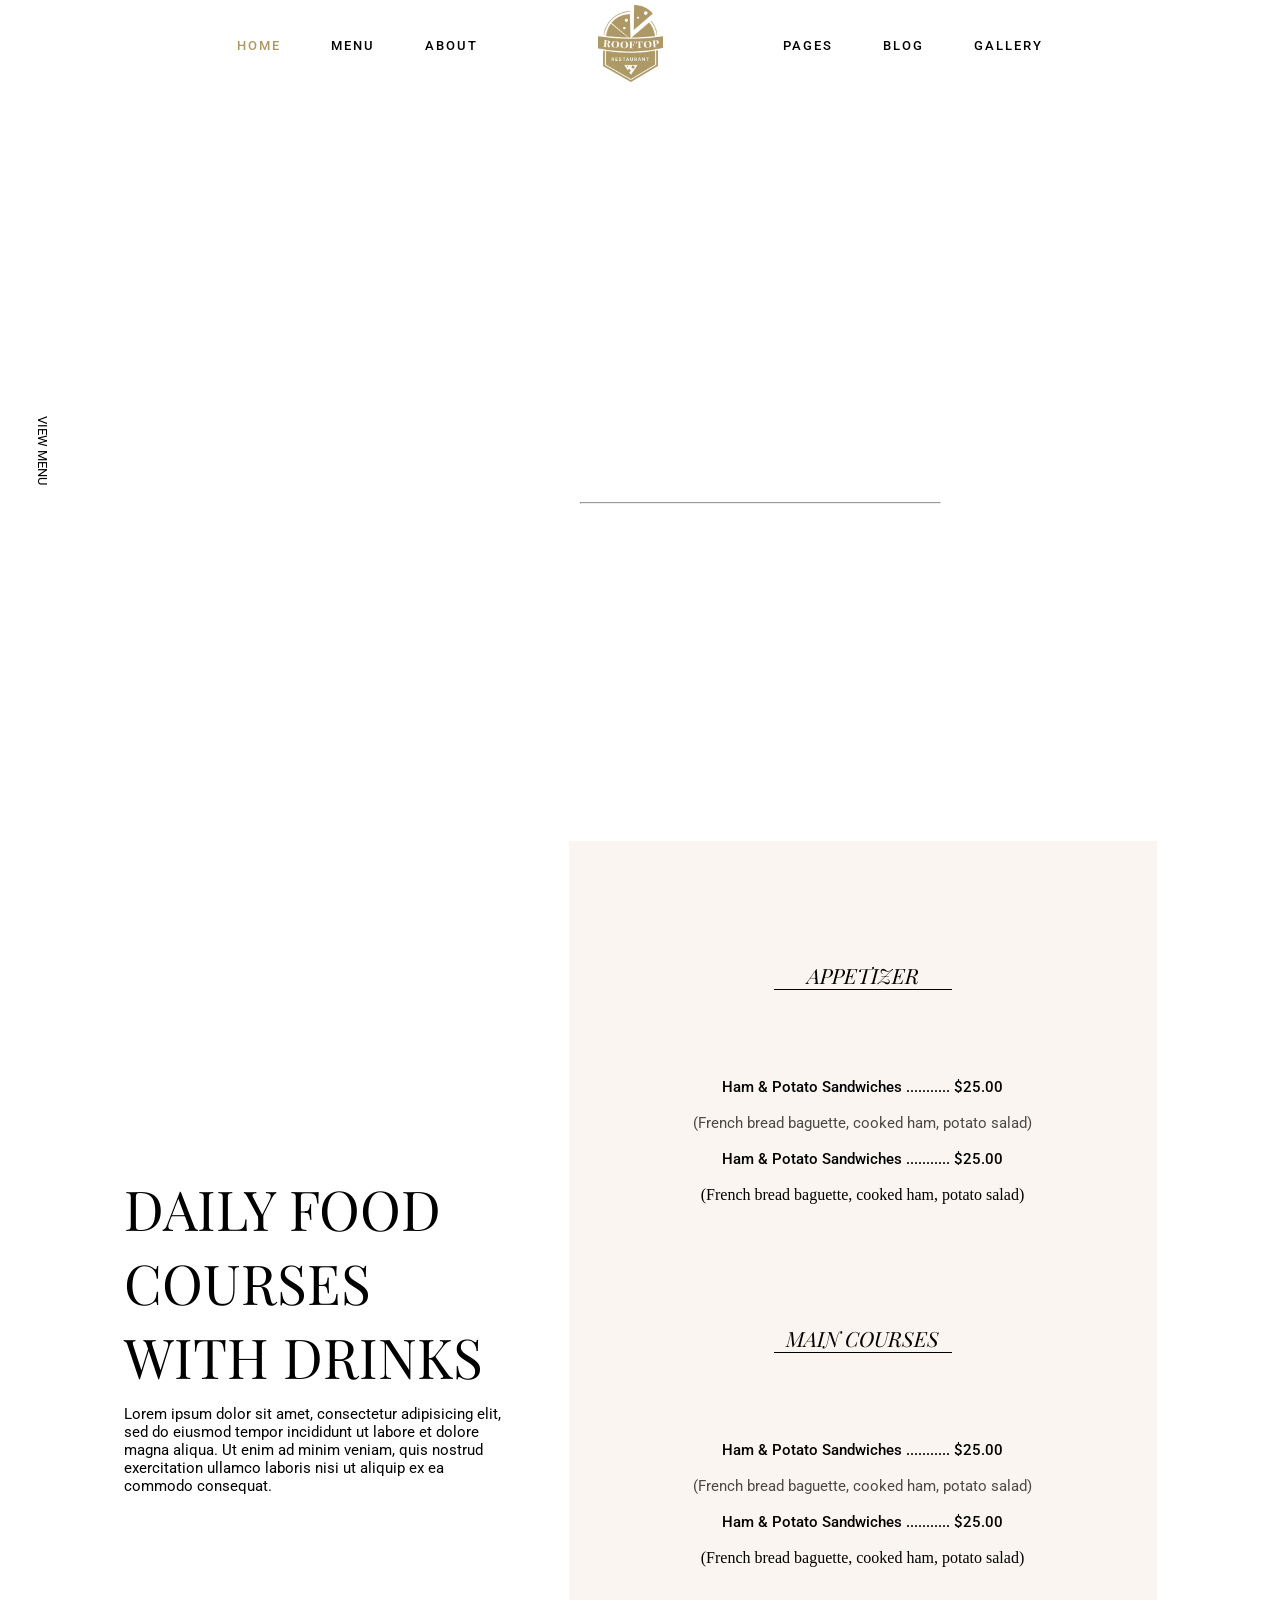
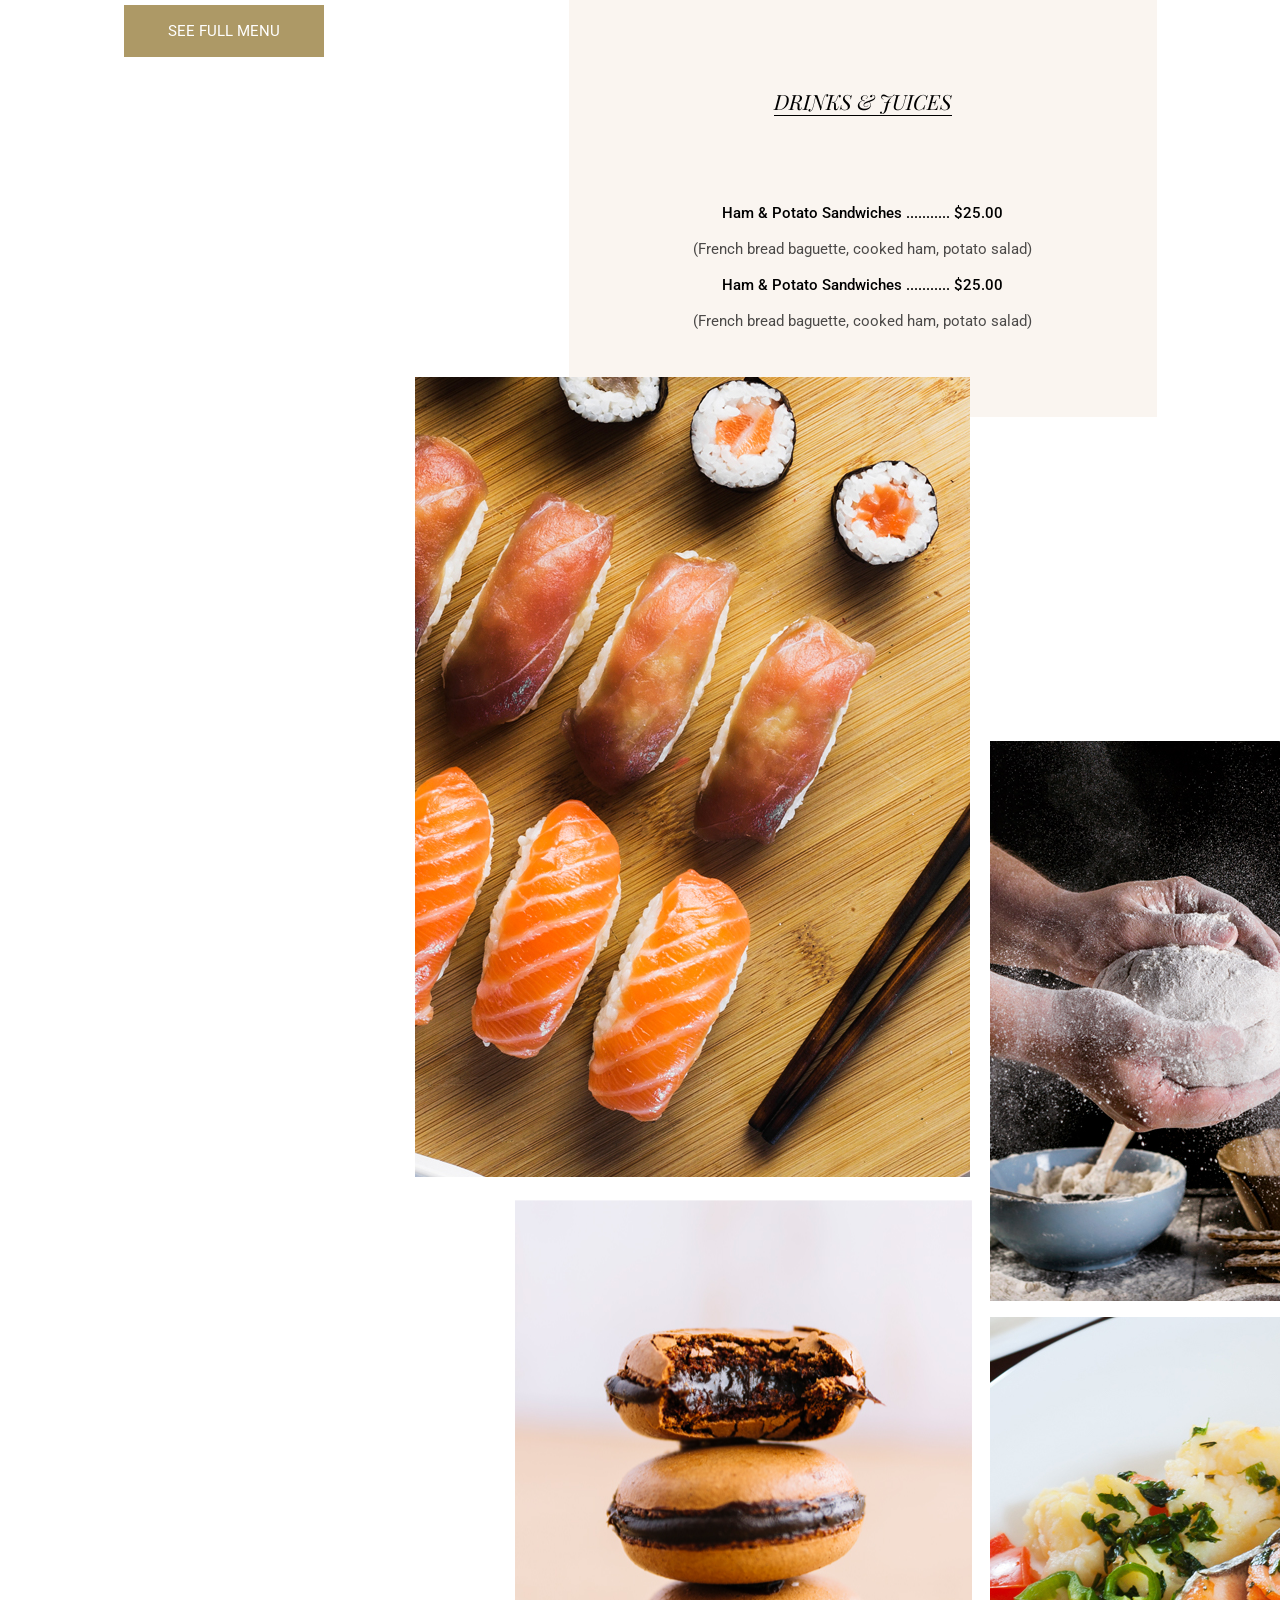
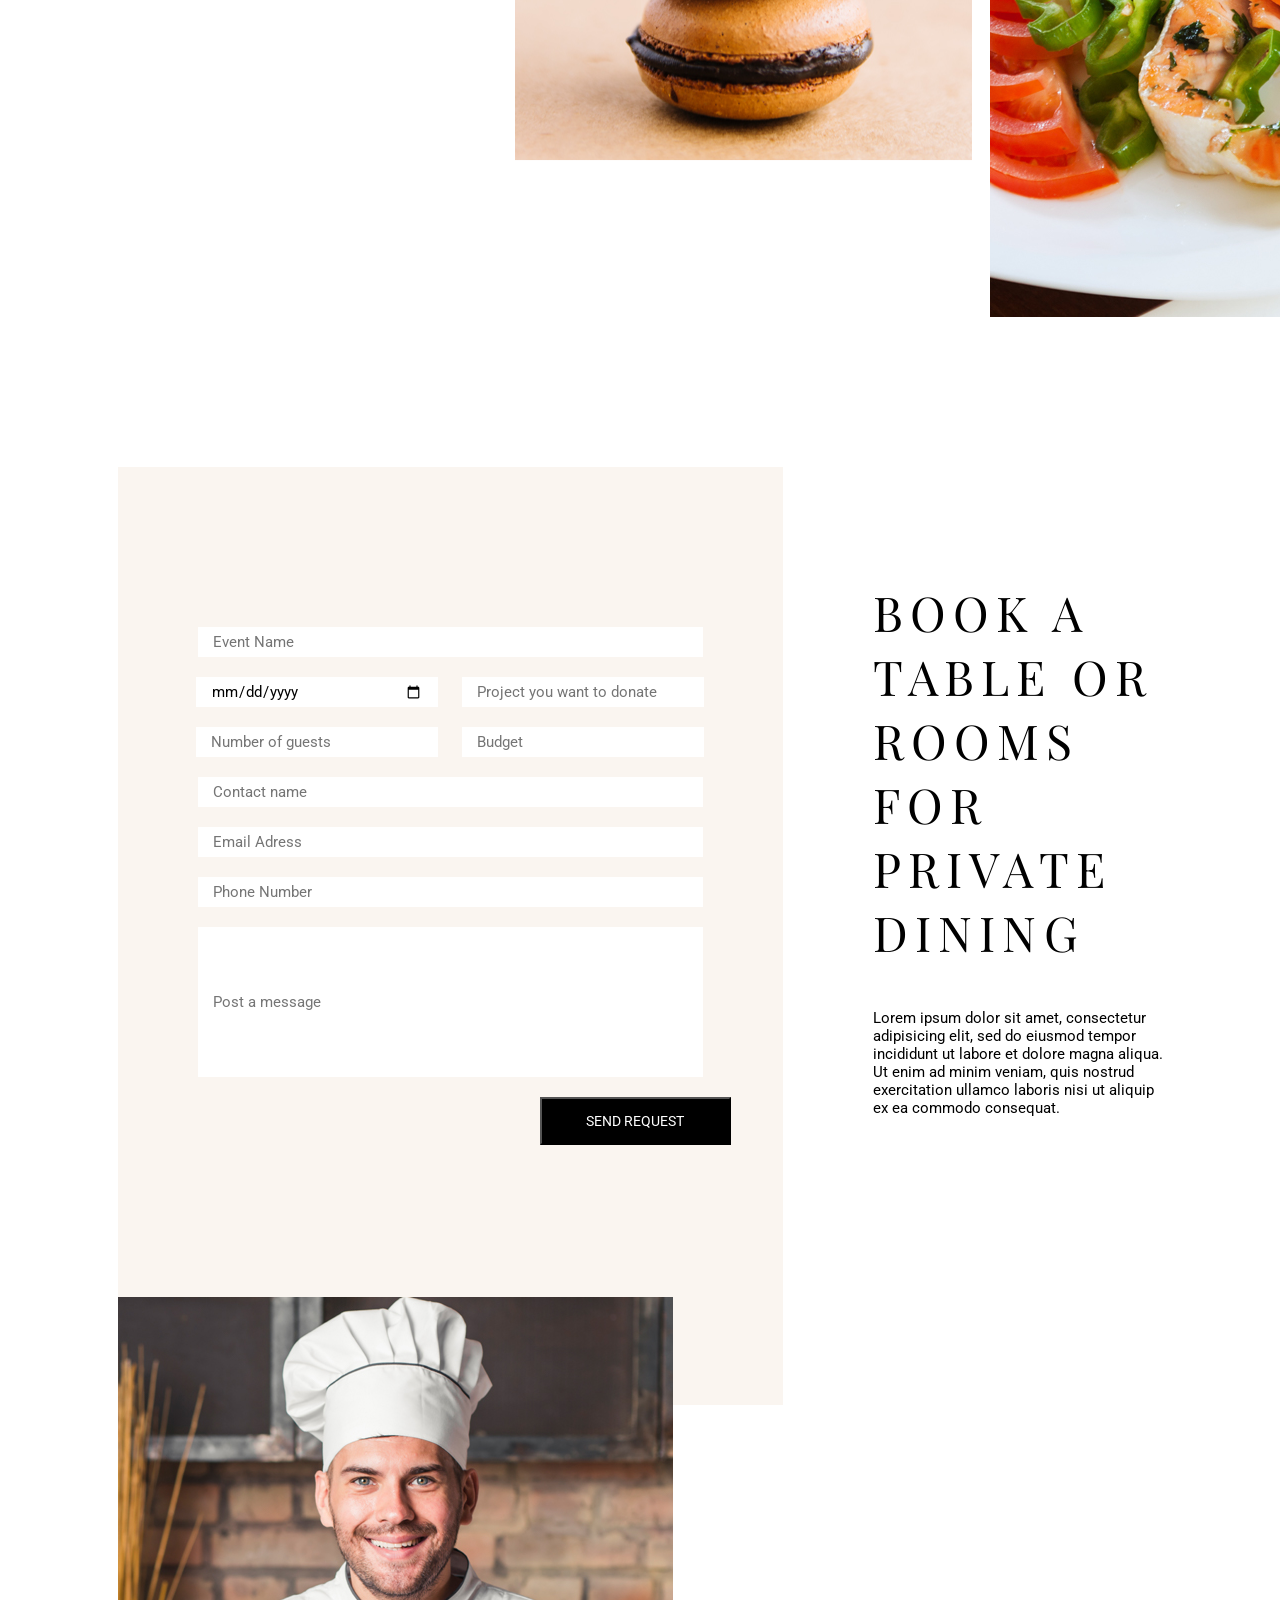
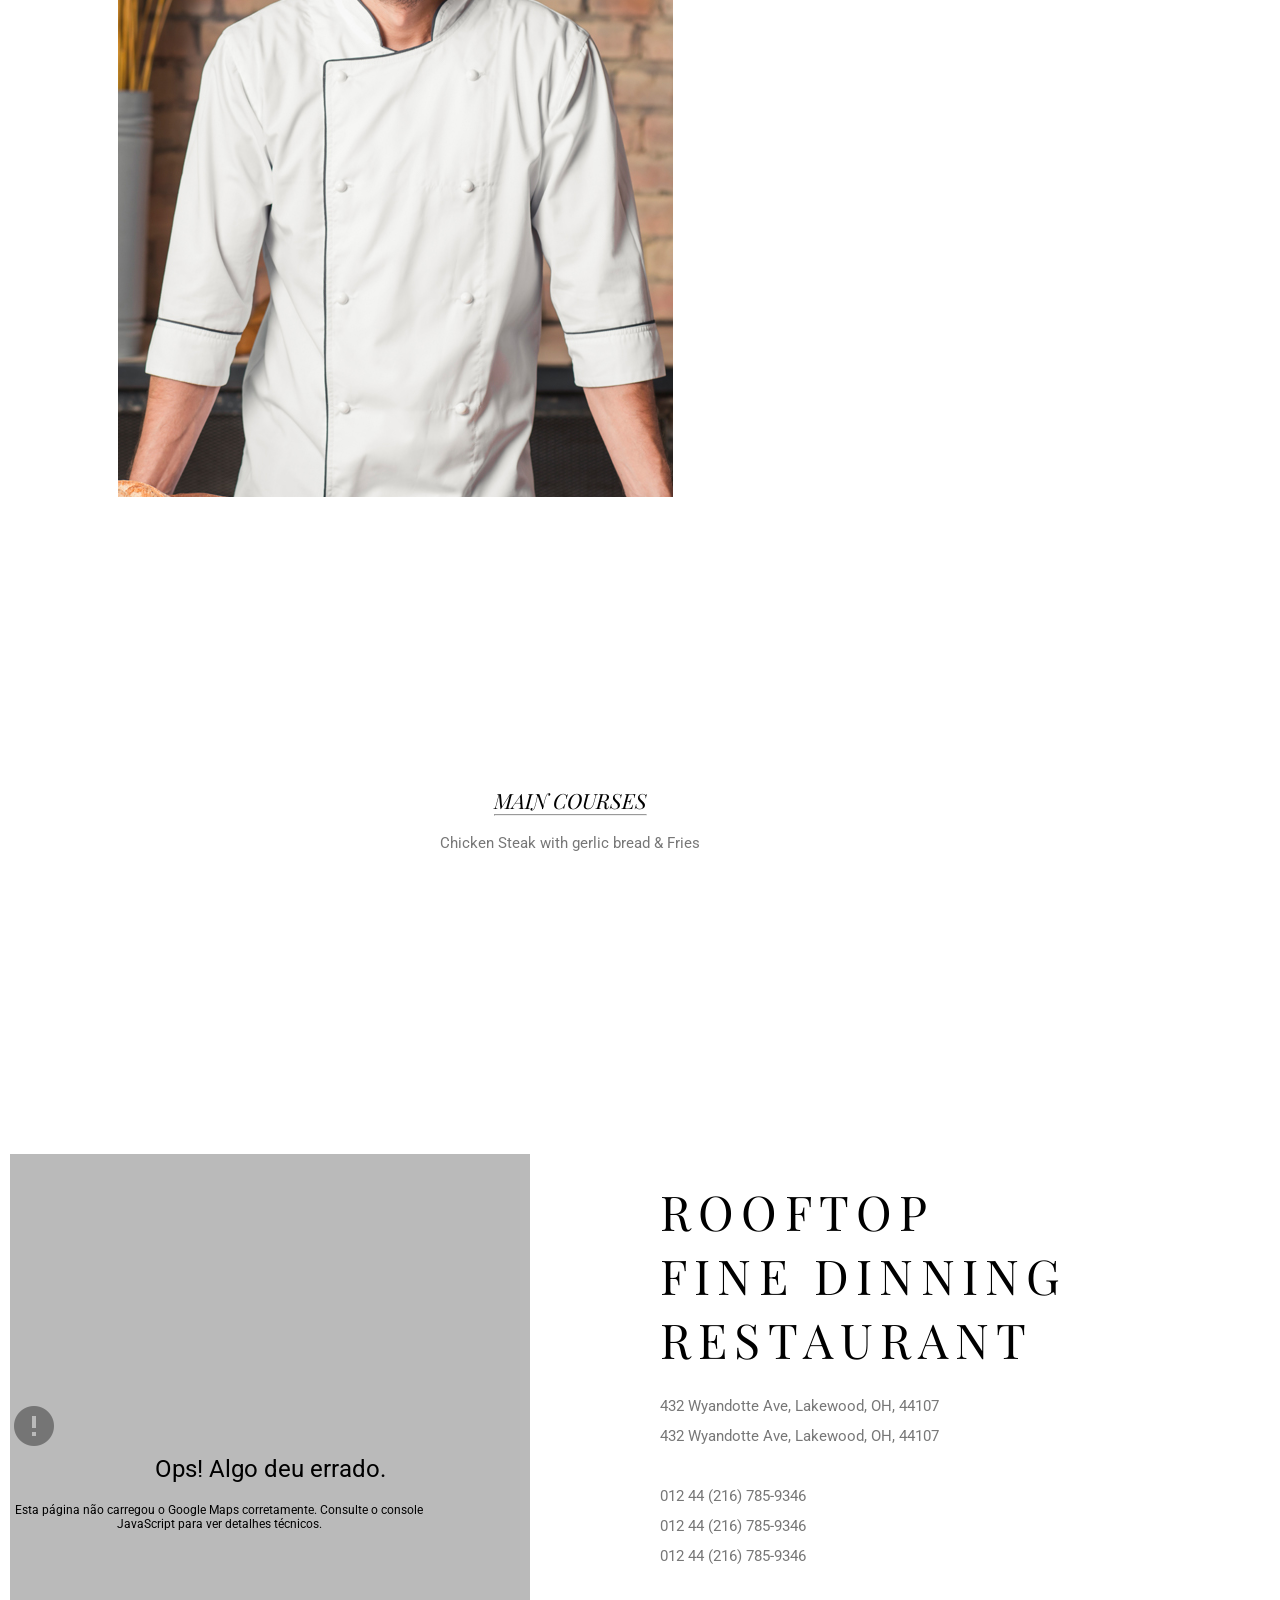
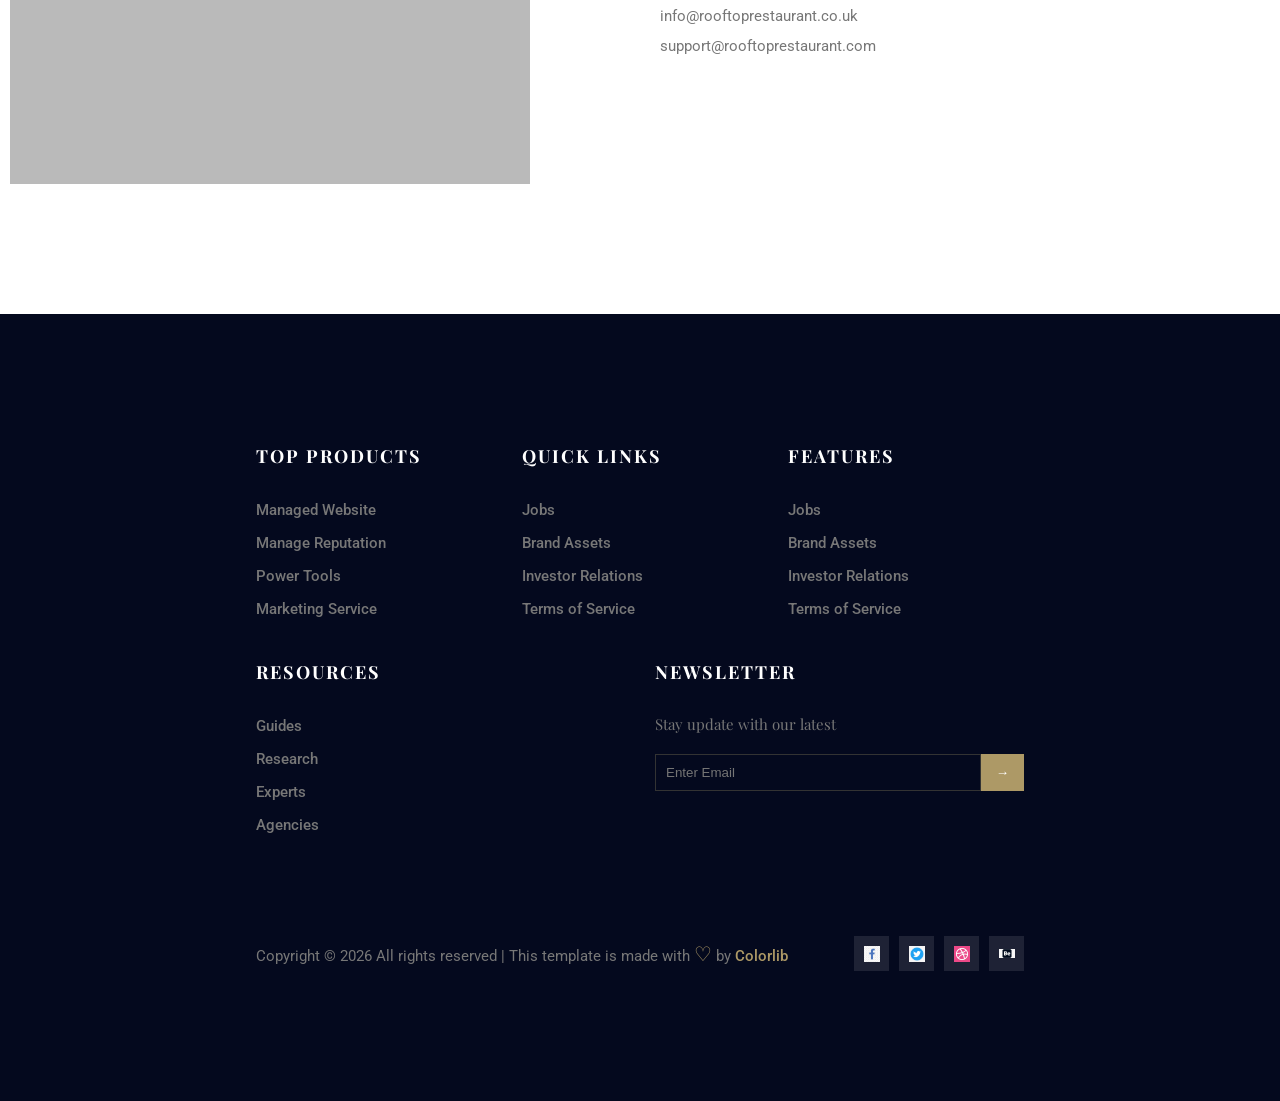
<file: index.html>
<!DOCTYPE html>
<html lang="zxx" class="no-js">

<head>
<title>Rooftop Restaurant</title>
<link rel="stylesheet" href="style.css">
<link rel="preconnect" href="https://fonts.googleapis.com">
<link rel="preconnect" href="https://fonts.gstatic.com" crossorigin>
<link href="https://fonts.googleapis.com/css2?family=Roboto:ital,wght@0,100..900;1,100..900&display=swap" rel="stylesheet">
<link rel="preconnect" href="https://fonts.googleapis.com">
<link rel="preconnect" href="https://fonts.gstatic.com" crossorigin>
<link href="https://fonts.googleapis.com/css2?family=Playfair+Display:ital,wght@0,400..900;1,400..900&family=Roboto:ital,wght@0,100..900;1,100..900&display=swap" rel="stylesheet">
</head>

<body>
<header>
<div class="div-do-header">
<a href="index.html" class="link" id="home">HOME</a>
<a href="menu.html"class="link">MENU</a>
<a href="about.html"class="link">ABOUT</a>
<a href="index.html"><img src="imagens/logo.png" alt=""></a>
<a href=""class="link">PAGES</a>

<a id="a-hover" class="link">blog
<div id="div-hover">
<a href="blog.html">blog</a><br>
<a href="blogDetail.html">blog detail</a>
</div>
</a>

<a href="gallery.html"class="link">GALLERY</a>
</div>


<div class="side-navigation">
<a href="menu.html" class="botão-rooftop lado-esquerdo">
<span class="botão-texto">View Menu</span>
</a>

<a href="#" class="botão-rooftop lado-direito">
<span class="botão-texto">Book a Table</span>
</a>
</div>



	</header>
	<section id="banner">
	<div class="text-container">
	<span id="text1">Rooftop</span><br><hr id="hrbanner"><span id="text2">A Fine Dinning Restaurant</span>
	</div>
	</section>
	<section id="menu">
	<div id="text-menu">
	<h1 id="text-menuh1">Daily Food<br>Courses<br>with Drinks</h1>
	<br>
	<p id="text-menup">Lorem ipsum dolor sit amet, consectetur adipisicing elit, sed do eiusmod tempor incididunt ut labore et dolore magna aliqua. Ut enim ad minim veniam, quis nostrud exercitation ullamco laboris nisi ut aliquip ex ea commodo consequat.</p>
	<a href="index.html" id="botão-link">SEE FULL MENU</a>
	</div>
	<div id="list-menu">
	<h1 class="h1-lista-menu">Appetizer</h1><br>
	<h2 class="h2-lista-menu">Ham & Potato Sandwiches ........... $25.00</h2><br>
	<p class="p-list-menu">(French bread baguette, cooked ham, potato salad)</p>
	<br>
	<h2 class="h2-lista-menu">Ham & Potato Sandwiches ........... $25.00</h2><br>
	<p>(French bread baguette, cooked ham, potato salad)</p>
	<h1 class="h1-lista-menu">Main Courses</h1><br>
	<h2 class="h2-lista-menu">Ham & Potato Sandwiches ........... $25.00</h2><br>
	<p class="p-list-menu">(French bread baguette, cooked ham, potato salad)</p>
	<br>
	<h2 class="h2-lista-menu">Ham & Potato Sandwiches ........... $25.00</h2><br>
	<p>(French bread baguette, cooked ham, potato salad)</p>
	<h1 class="h1-lista-menu">Drinks & Juices</h1><br>
	<h2 class="h2-lista-menu">Ham & Potato Sandwiches ........... $25.00</h2><br>
	<p class="p-list-menu">(French bread baguette, cooked ham, potato salad)</p>
	<br>
	<h2 class="h2-lista-menu">Ham & Potato Sandwiches ........... $25.00</h2><br>
	<p class="p-list-menu">(French bread baguette, cooked ham, potato salad)</p>
	</div>
	</section>
	<section id="gallery">
	<div id="moldura-gallery-img1"><img src="imagens/g1.jpg" alt="" id="gallery-img1"></div>
	<div id="moldura-gallery-img2"><img src="imagens/g2.jpg" alt="" id="gallery-img2"></div>
	<div id="moldura-gallery-img3"><img src="imagens/g3.jpg" alt="" id="gallery-img3"></div>
	<div id="moldura-gallery-img4"><img src="imagens/g4.jpg" alt="" id="gallery-img4"></div>
	</section>
	<section id="dates">
	<div id="formu">
	<form action="">
	
	<input type="text" placeholder="Event Name" id="name-form" required> <br>
	<input type="date" id="date-form" required> <input type="text" list="opções1" placeholder="Project you want to donate" id="select1-form" required>
	<datalist id="opções1">
	<option value="05pm">
	<option value="08pm">
	<option value="09pm">
	</datalist> <br>
	<input type="text" list="opções2" placeholder="Number of guests" id="select2-form" required>
	<datalist id="opções2">
	<option value="Number of guests 1">
	<option value="Number of guests 2">
	<option value="Number of guests 3">
	</datalist>
	<input type="text" placeholder="Budget" id="budget-form" required> <br>
	<input type="text" placeholder="Contact name" id="contact-form" required><br>
	<input type="email" placeholder="Email Adress" id="email-form" required> <br>
	<input type="text" placeholder="Phone Number" id="phone-form" required> <br>
	<input type="text" placeholder="Post a message" id="message-form" required> <br>
	<button type="submit" id="submit-form">SEND REQUEST</button>
	</form>
	</div>
	<div id="text-dados">
	<h1 id="h1-text-dados">Book a <br>
		Table or<br>
		Rooms<br>
		for<br>
		private<br>
		dining<br>
	</h1>
	<p id="p-text-dados">
		Lorem ipsum dolor sit amet, consectetur<br>
		adipisicing elit, sed do eiusmod tempor<br>
		incididunt ut labore et dolore magna aliqua.<br>
		Ut enim ad minim veniam, quis nostrud<br>
		exercitation ullamco laboris nisi ut aliquip<br>
		ex ea commodo consequat.
	</p>
	</div>
	</section>
	<section id="chef-parte">
	<div id="text-chef">
	    <h1>Chef’s<br>
		Quotes</h1>
		<p>Lorem ipsum dolor sit amet, consectetur adipisicing elit, sed do
		eiusmod tempor incididunt ut labore et dolore magna aliqua. Ut
		enim ad minim veniam, quis nostrud exercitation ullamco laboris
		nisi ut aliquip ex ea commodo consequat. consectetur adipisicing
		elit, sed do eiusmod tempor incididunt ut labore et dolore magna
		aliqua. Ut enim ad minim veniam, quis nostrud exercitation
		ullamco laboris nisi ut aliquip ex ea commodo consequat. Quotes</p>
	<img src="imagens/signature.png" alt="">
	<img src="imagens/chefs-quotes.jpg" alt="" id="img-chef">
	</div>
	</section>
	<section id="img-main">
		<div id="txt-main">
		<h1>Main Courses <hr></h1><br>
		<p>Chicken Steak with gerlic bread & Fries</p>
		</div>
	</section>
	<section id="maps">
	<div id="sla-maps">
	<div id="maps-bug">
	<img src="imagens/icon_error.png" alt="">
	<h1>Ops! Algo deu errado.</h1>
	<p>Esta página não carregou o Google Maps corretamente. Consulte o console<br>JavaScript para ver detalhes técnicos.</p>
	</div>
	</div>
	<div id="text-maps">
	<h1>Rooftop<br>
	Fine Dinning<br>
	Restaurant</h1>
	<p id="texto-random">432 Wyandotte Ave, Lakewood, OH, 44107
	<br>
	432 Wyandotte Ave, Lakewood, OH, 44107
	<br><br>
	012 44 (216) 785-9346
	<br>
	012 44 (216) 785-9346
	<br>
	012 44 (216) 785-9346
	<br><br>
	info@rooftoprestaurant.co.uk
	<br>
	support@rooftoprestaurant.com</p>
	</div>
	</section>




	<footer class="main-footer">
    <div class="footer-container">
    <div class="footer-column">
    <h3>TOP PRODUCTS</h3>
    <ul>
    <li><a href="#">Managed Website</a></li>
    <li><a href="#">Manage Reputation</a></li>
    <li><a href="#">Power Tools</a></li>
    <li><a href="#">Marketing Service</a></li>
    </ul>
    </div>

        <div class="footer-column">
        <h3>QUICK LINKS</h3>
        <ul>
        <li><a href="#">Jobs</a></li>
        <li><a href="#">Brand Assets</a></li>
        <li><a href="#">Investor Relations</a></li>
        <li><a href="#">Terms of Service</a></li>
        </ul>
        </div>

        <div class="footer-column">
        <h3>FEATURES</h3>
        <ul>
        <li><a href="#">Jobs</a></li>
        <li><a href="#">Brand Assets</a></li>
        <li><a href="#">Investor Relations</a></li>
        <li><a href="#">Terms of Service</a></li>
        </ul>
        </div>

        <div class="footer-column">
        <h3>RESOURCES</h3>
        <ul>
        <li><a href="#">Guides</a></li>
        <li><a href="#">Research</a></li>
        <li><a href="#">Experts</a></li>
        <li><a href="#">Agencies</a></li>
        </ul>
        </div>

        <div class="footer-column newsletter">
        <h3>NEWSLETTER</h3>
        <p>Stay update with our latest</p>
        <form class="newsletter-form">
        <input type="email" placeholder="Enter Email" required>
        <button type="submit"><span>→</span></button>
        </form>
        </div>
    </div>

    <div class="footer-bottom">
        <p>Copyright © 2026 All rights reserved | This template is made with <span class="heart"><a>♡</a></span> by <span class="highlight"><a href="index.html" class="active">Colorlib</a></span></p>
        
        <div class="social-icons">
            <a href="#"><img src="imagens/WhatsApp Image 2026-04-18 at 17.34.45.jpeg" alt="Facebook"></a>
            <a href="#"><img src="imagens/WhatsApp Image 2026-04-18 at 17.34.44.jpeg" alt="Twitter"></a>
            <a href="#"><img src="imagens/WhatsApp Image 2026-04-18 at 17.34.47.jpeg" alt="Dribbble"></a>
            <a href="#"><img src="imagens/WhatsApp Image 2026-04-18 at 17.34.46.jpeg" alt="Behance"></a>
        </div>
    </div>
</footer>
</body>
</html>
</file>
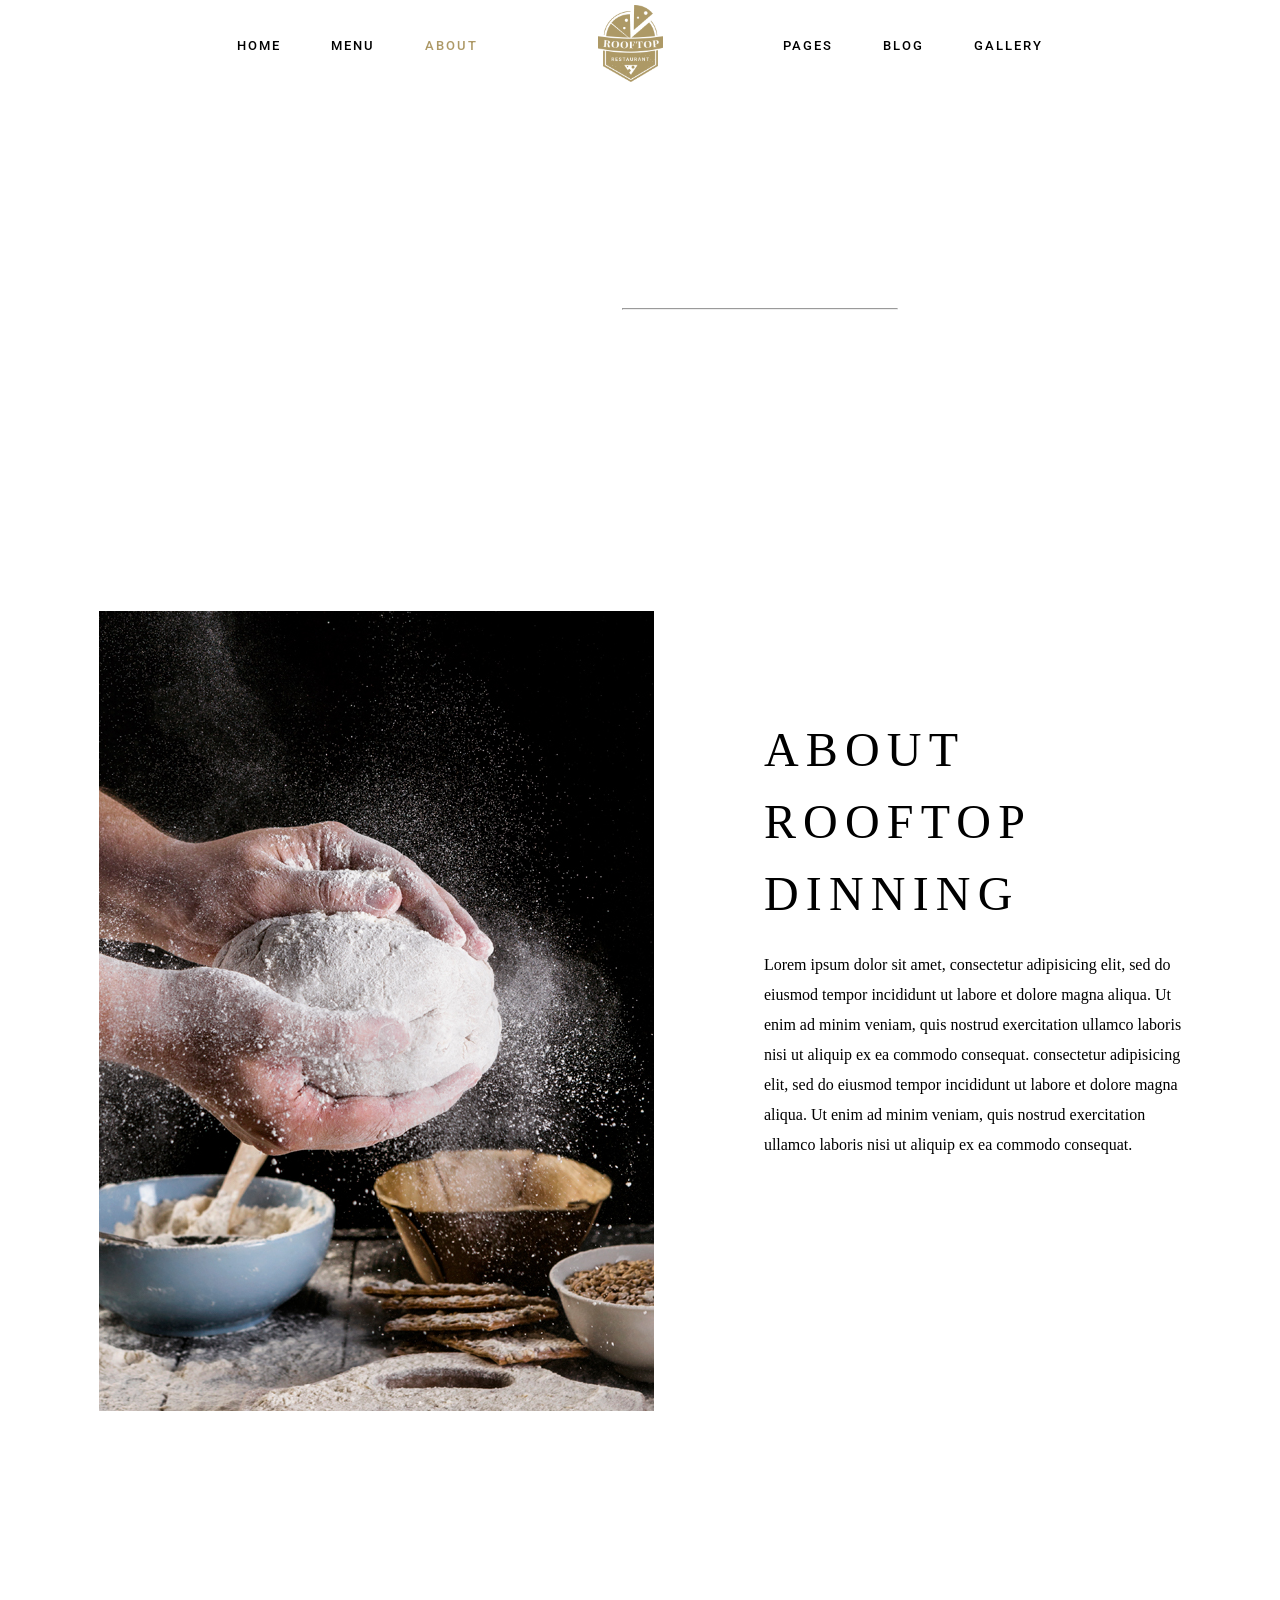
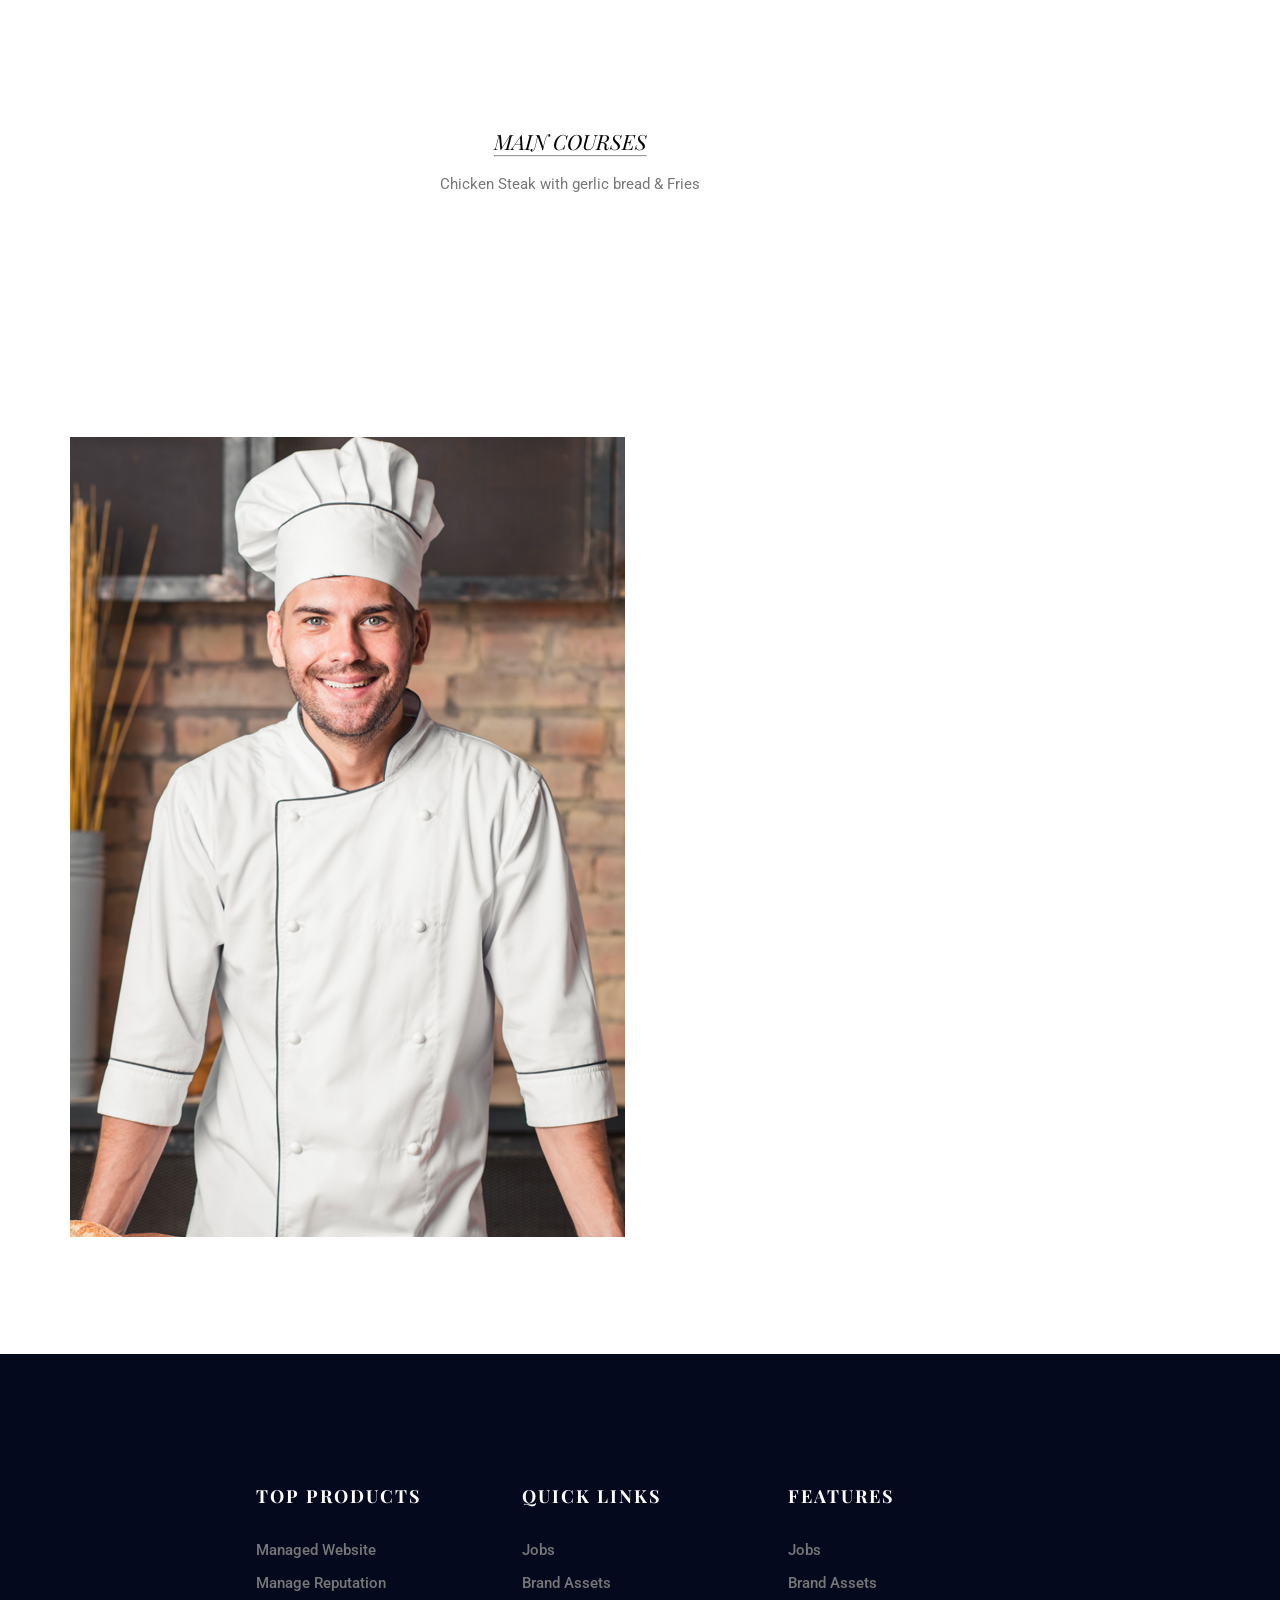
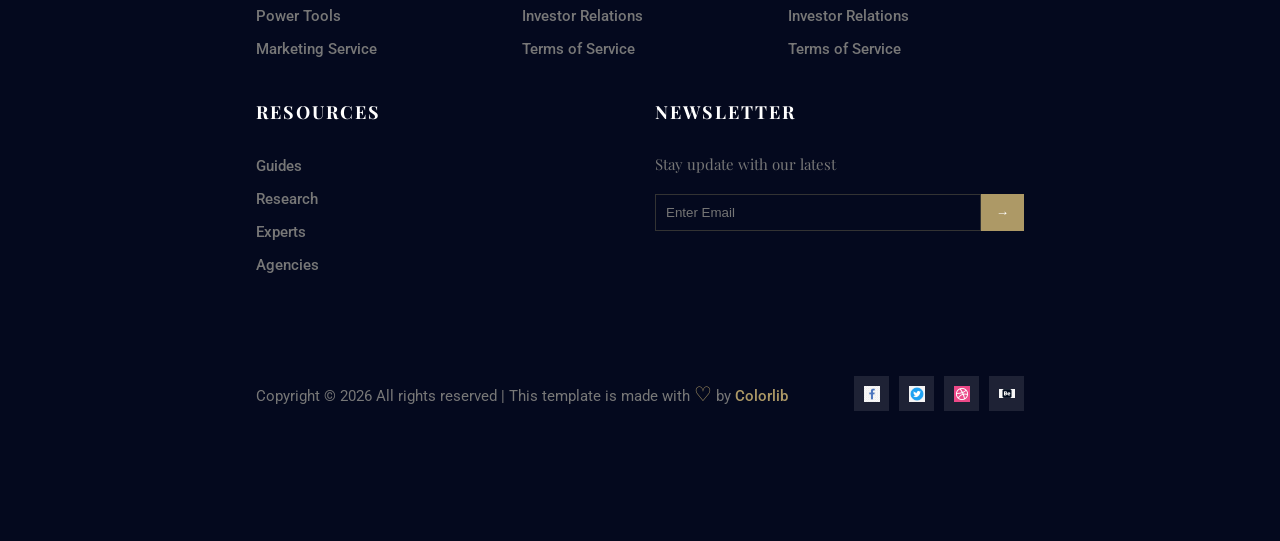
<file: about.html>
<!DOCTYPE html>
<html lang="en">
<head>
    <title>About</title>
	<link rel="stylesheet" href="ABOUT.css">
	<link rel="preconnect" href="https://fonts.googleapis.com">
	<link rel="preconnect" href="https://fonts.gstatic.com" crossorigin>
	<link href="https://fonts.googleapis.com/css2?family=Roboto:ital,wght@0,100..900;1,100..900&display=swap" rel="stylesheet">
	<link rel="preconnect" href="https://fonts.googleapis.com">
	<link rel="preconnect" href="https://fonts.gstatic.com" crossorigin>
	<link href="https://fonts.googleapis.com/css2?family=Playfair+Display:ital,wght@0,400..900;1,400..900&family=Roboto:ital,wght@0,100..900;1,100..900&display=swap" rel="stylesheet">
</head>
<body>
    <header>
	<div class="div-header">
	<a href="index.html" class="link">HOME</a>
	<a href="menu.html"class="link">MENU</a>
	<a href="about.html"class="link" id="about">ABOUT</a>
	<a href="index.html"><img src="imagens/logo.png" alt=""></a>
	<a href=""class="link">PAGES</a>

	<a id="a-hover" class="link">blog
    <div id="div-hover">
    <a href="blog.html">blog</a><br>
    <a href="blogDetail.html">blog detail</a>
    </div>
    </a>
            
	<a href="gallery.html"class="link">GALLERY</a>
	</div>
	</header>
    <section id="banner_about">
	<div class="text-container">
	<span id="text1_about">About us</span><br><hr id="hrbanner"><div class="breadcrumb"><a href="index.html">HOME</a> <span class="separator">➜</span> <a href="about.html" class="active">ABOUT</a> </div>
	</div>
	</section>

    <section id="section2_about">
     <div id="div_img_section2">
        <img src="imagens/about-img.jpg" alt="" id="img_section2">
    </div>
     <div id="div2"><h1 id="h1_div2">
        ABOUT <br> ROOFTOP <br> DINNING</h1>
       <p id="texto_div2">Lorem ipsum dolor sit amet, consectetur adipisicing elit, sed do <br> eiusmod tempor incididunt ut labore et dolore magna aliqua. Ut <br>enim ad minim veniam, quis nostrud exercitation ullamco laboris <br> nisi ut aliquip ex ea commodo consequat. consectetur adipisicing <br> elit, sed do eiusmod tempor incididunt ut labore et dolore magna <br> aliqua. Ut enim ad minim veniam, quis nostrud exercitation <br> ullamco laboris nisi ut aliquip ex ea commodo consequat.</p>
    </div>
    </section>

    <section id="img-main">
		<div id="txt-main">
		<h1>Main Courses <hr></h1><br>
		<p id="texto-random2">Chicken Steak with gerlic bread & Fries</p>
		</div>
	</section>

    <section id="chef-parte">
		<div id="text-chef">
		<h1>Chef’s<br>
		Quotes</h1>
		<p>Lorem ipsum dolor sit amet, consectetur adipisicing elit, sed do
		eiusmod tempor incididunt ut labore et dolore magna aliqua. Ut
		enim ad minim veniam, quis nostrud exercitation ullamco laboris
		nisi ut aliquip ex ea commodo consequat. consectetur adipisicing
		elit, sed do eiusmod tempor incididunt ut labore et dolore magna
		aliqua. Ut enim ad minim veniam, quis nostrud exercitation
		ullamco laboris nisi ut aliquip ex ea commodo consequat. Quotes</p>
		<img src="imagens/signature.png" alt="">
		<img src="imagens/chefs-quotes.jpg" alt="" id="img-chef">
		</div>
	</section>


    <footer class="main-footer">
    <div class="footer-container">
        <div class="footer-column">
            <h3>TOP PRODUCTS</h3>
            <ul>
                <li><a href="#">Managed Website</a></li>
                <li><a href="#">Manage Reputation</a></li>
                <li><a href="#">Power Tools</a></li>
                <li><a href="#">Marketing Service</a></li>
            </ul>
        </div>

        <div class="footer-column">
            <h3>QUICK LINKS</h3>
            <ul>
                <li><a href="#">Jobs</a></li>
                <li><a href="#">Brand Assets</a></li>
                <li><a href="#">Investor Relations</a></li>
                <li><a href="#">Terms of Service</a></li>
            </ul>
        </div>

        <div class="footer-column">
            <h3>FEATURES</h3>
            <ul>
                <li><a href="#">Jobs</a></li>
                <li><a href="#">Brand Assets</a></li>
                <li><a href="#">Investor Relations</a></li>
                <li><a href="#">Terms of Service</a></li>
            </ul>
        </div>

        <div class="footer-column">
            <h3>RESOURCES</h3>
            <ul>
                <li><a href="#">Guides</a></li>
                <li><a href="#">Research</a></li>
                <li><a href="#">Experts</a></li>
                <li><a href="#">Agencies</a></li>
            </ul>
        </div>

        <div class="footer-column newsletter">
            <h3>NEWSLETTER</h3>
            <p>Stay update with our latest</p>
            <form class="newsletter-form">
                <input type="email" placeholder="Enter Email" required>
                <button type="submit"><span>→</span></button>
            </form>
        </div>
    </div>

    <div class="footer-bottom">
        <p>Copyright © 2026 All rights reserved | This template is made with <span class="heart"><a>♡</a></span> by <span class="highlight"><a href="index.html" class="active">Colorlib</a></span></p>
        
        <div class="social-icons">
            <a href="#"><img src="imagens/WhatsApp Image 2026-04-18 at 17.34.45.jpeg" alt="Facebook"></a>
            <a href="#"><img src="imagens/WhatsApp Image 2026-04-18 at 17.34.44.jpeg" alt="Twitter"></a>
            <a href="#"><img src="imagens/WhatsApp Image 2026-04-18 at 17.34.47.jpeg" alt="Dribbble"></a>
            <a href="#"><img src="imagens/WhatsApp Image 2026-04-18 at 17.34.46.jpeg"Behance"></a>
        </div>
    </div>
</footer>
</body>
</html>
</file>
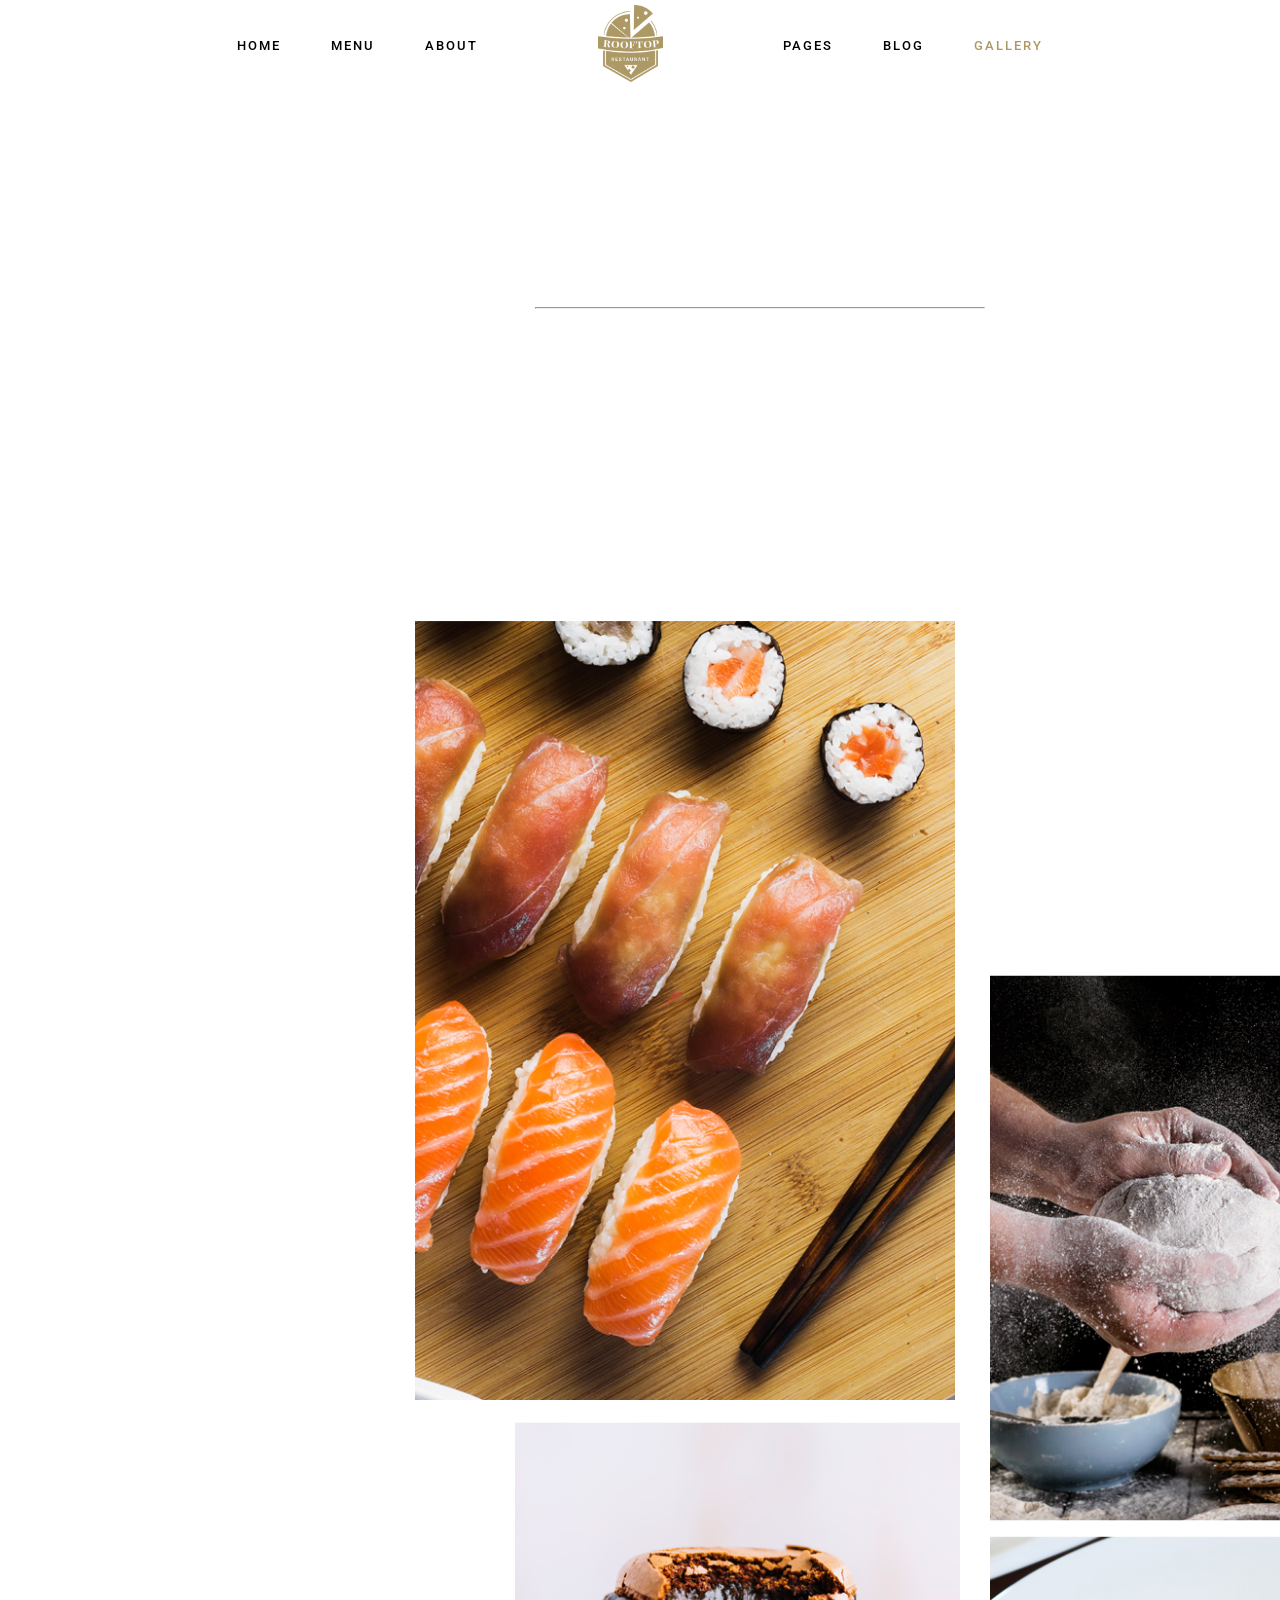
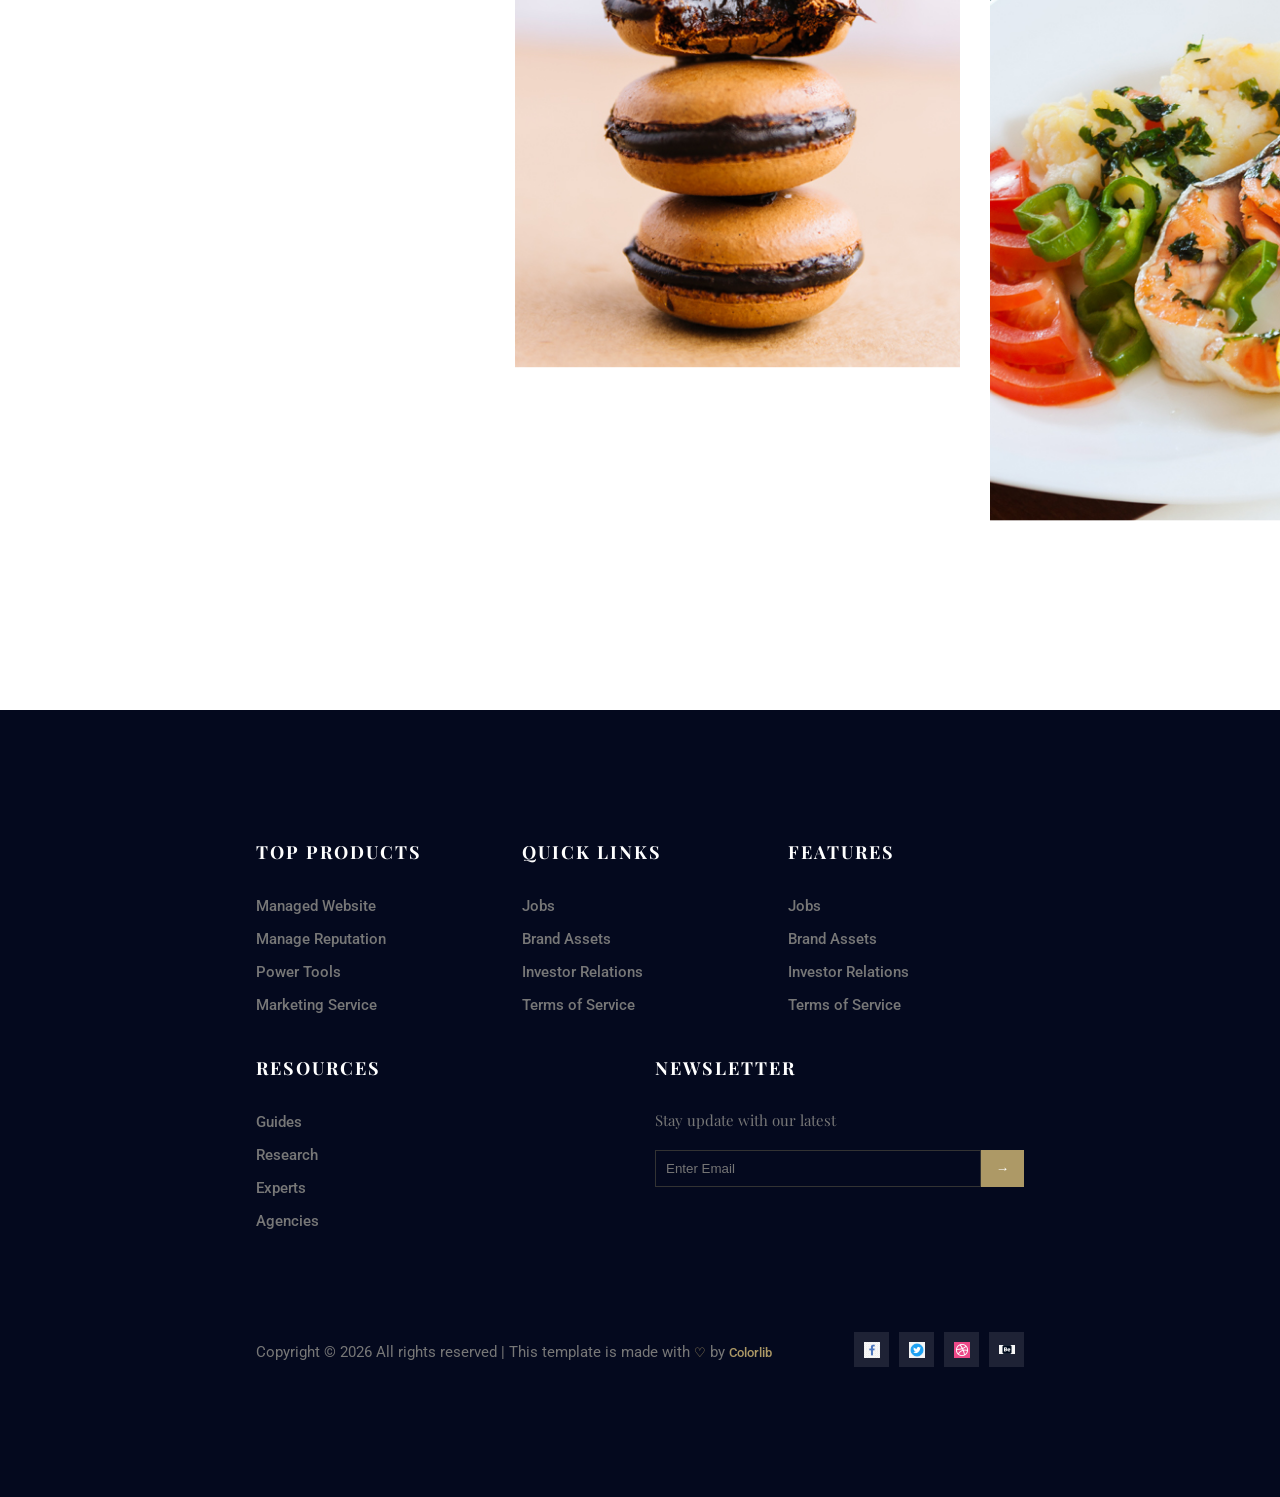
<file: gallery.html>
<!DOCTYPE html>
<html lang="zxx" class="no-js">

<head>
	<title>Gallery</title>
	<link rel="stylesheet" href="GALLERY.css">
	<link rel="preconnect" href="https://fonts.googleapis.com">
	<link rel="preconnect" href="https://fonts.gstatic.com" crossorigin>
	<link href="https://fonts.googleapis.com/css2?family=Roboto:ital,wght@0,100..900;1,100..900&display=swap" rel="stylesheet">
	<link rel="preconnect" href="https://fonts.googleapis.com">
	<link rel="preconnect" href="https://fonts.gstatic.com" crossorigin>
	<link href="https://fonts.googleapis.com/css2?family=Playfair+Display:ital,wght@0,400..900;1,400..900&family=Roboto:ital,wght@0,100..900;1,100..900&display=swap" rel="stylesheet">
</head>

<body>
	<header>
		<div class="div-header">
			<a href="index.html" class="link">HOME</a>
			<a href="menu.html"class="link">MENU</a>
			<a href="about.html"class="link">ABOUT</a>
			<a href="index.html"><img src="imagens/logo.png" alt=""></a>
			<a href=""class="link">PAGES</a>
            
			<a id="a-hover" class="link">blog
                <div id="div-hover">
                    <a href="blog.html">blog</a><br>
                    <a href="blogDetail.html">blog detail</a>
                </div>
            </a>

			<a href="gallery.html"class="link" id="galleryheader">GALLERY</a>
		</div>
	</header>
	<section id="banner">
		<div class="text-container">
			<span id="text1">IMAGE GALLERY</span><br><hr id="hrbanner"><span id="text2"><div class="breadcrumb"><a href="index.html">HOME</a> <span class="separator">➜</span> <a href="gallery.html" class="active">GALLERY</a> </div></span>
		</div>
	</section>
    <section id="gallery">
		<div id="moldura-gallery-img1"><img src="imagens/g1.jpg" alt="" id="gallery-img1"></div>
		<div id="moldura-gallery-img2"><img src="imagens/g2.jpg" alt="" id="gallery-img2"></div>
		<div id="moldura-gallery-img3"><img src="imagens/g3.jpg" alt="" id="gallery-img3"></div>
		<div id="moldura-gallery-img4"><img src="imagens/g4.jpg" alt="" id="gallery-img4"></div>
	</section>

	<footer class="main-footer">
    <div class="footer-container">
        <div class="footer-column">
            <h3>TOP PRODUCTS</h3>
            <ul>
                <li><a href="#">Managed Website</a></li>
                <li><a href="#">Manage Reputation</a></li>
                <li><a href="#">Power Tools</a></li>
                <li><a href="#">Marketing Service</a></li>
            </ul>
        </div>

        <div class="footer-column">
            <h3>QUICK LINKS</h3>
            <ul>
                <li><a href="#">Jobs</a></li>
                <li><a href="#">Brand Assets</a></li>
                <li><a href="#">Investor Relations</a></li>
                <li><a href="#">Terms of Service</a></li>
            </ul>
        </div>

        <div class="footer-column">
            <h3>FEATURES</h3>
            <ul>
                <li><a href="#">Jobs</a></li>
                <li><a href="#">Brand Assets</a></li>
                <li><a href="#">Investor Relations</a></li>
                <li><a href="#">Terms of Service</a></li>
            </ul>
        </div>

        <div class="footer-column">
            <h3>RESOURCES</h3>
            <ul>
                <li><a href="#">Guides</a></li>
                <li><a href="#">Research</a></li>
                <li><a href="#">Experts</a></li>
                <li><a href="#">Agencies</a></li>
            </ul>
        </div>

        <div class="footer-column newsletter">
            <h3>NEWSLETTER</h3>
            <p>Stay update with our latest</p>
            <form class="newsletter-form">
                <input type="email" placeholder="Enter Email" required>
                <button type="submit"><span>→</span></button>
            </form>
        </div>
    </div>

    <div class="footer-bottom">
        <p>Copyright © 2026 All rights reserved | This template is made with <span class="heart"><a>♡</a></span> by <span class="highlight"><a href="index.html" class="active">Colorlib</a></span></p>
        
        <div class="social-icons">
            <a href="#"><img src="imagens/WhatsApp Image 2026-04-18 at 17.34.45.jpeg" alt="Facebook"></a>
            <a href="#"><img src="imagens/WhatsApp Image 2026-04-18 at 17.34.44.jpeg" alt="Twitter"></a>
            <a href="#"><img src="imagens/WhatsApp Image 2026-04-18 at 17.34.47.jpeg" alt="Dribbble"></a>
            <a href="#"><img src="imagens/WhatsApp Image 2026-04-18 at 17.34.46.jpeg" alt="Behance"></a>
        </div>
    </div>
</footer>
    </body>
</html>
</file>
<file: style.css>
*{
    padding: 0;
    margin: 0;
    box-sizing: border-box;
    font-weight: normal;
}
header{
    font-family: "Roboto", sans-serif;
    background-color: white;
    position: -webkit-sticky;
    position: sticky;
    top: 0;
    z-index: 1000;
    box-sizing: border-box;
    color: black;
    display: block;
    padding: 5px 0;
    text-transform: uppercase;
}


header img{
    width: 65px;
    margin: 0 95px;
}

a {
    font-weight: 500;
}

#hrbanner{
margin: 16px;
}
.div-do-header{
    text-align: center;
    justify-content: center ;
    align-items: center;
    display: flex;
    letter-spacing: 2px;
}
.link{
    position: relative;
    margin: 25px;
    text-align: center;
    text-decoration: none;
    color: black;
    font-size: 13px;
    z-index: 1;
}
.link:hover{
    color: rgb(173, 153, 102);
}

#banner{
    font-family: "Playfair Display", serif;
    background-size: cover;
    position: relative;
    margin: 0 auto;
    display: flex;
    width: 1520px;
    height: 750px;
    background-image: url(https://preview.colorlib.com/theme/rooftop/img/header-bg.png);
    background-position: center;
    box-sizing: border-box;
    text-align: center;
    align-items: center;
    justify-content: center;
    text-transform: uppercase;
    color: white;
}

#text1{
    font-size: 70px;
    letter-spacing: 10px;
}
#text2{
    font-size: 18px;
    font-family: 'Roboto', sans-serif;
}

#menu{
    display: flex;
    align-items: center;
    margin: auto;
    justify-content: center;
    height: 1176px;
    width: 1140px;
}
#text-menu{
    background-color: white;
    width: 445px;
    height: 516px;
    position: relative;
    display: flex;
    padding: 0 55px 30px 0;
    flex-direction: column;
}
#list-menu{
    background-color: rgb(250, 245, 240);
    width: 588px;
    height: 1176px;
    padding: 0 15px;
    position: relative;
    display: flex;
    flex-direction: column;
    text-align: center;
}
#text-menup{
    font-family: "Roboto", sans-serif;
    font-size: 15px;
    display: flex;
    height: 150px;
    height: 390px;
}
#text-menuh1{
    font-family: "Playfair Display", serif;
    font-size: 55px;
    display: flex;
    height: 0;
    width: 390px;
    height: 216px;
    text-transform: uppercase;
}
#botão-link{
    color: white;
    display: flex;
    padding: 0px 30px;
    width: 200px;
    justify-content: center;
    text-align: center;
    font-family: "Roboto", sans-serif;
    font-size: 15px;
    background-color: rgb(173, 153, 102);
    text-decoration: none;
    border: 1px solid #ad9966;
    line-height: 50px;
    font-weight: normal;
}
#botão-link:hover{
    background-color: white;
    color: rgb(173, 153, 102) ;
}

.h1-lista-menu{
    align-self: center;
    display: flex;
    text-transform: uppercase;
    font-family: "Playfair Display", serif;
    font-size: 21px;
    flex-direction: column;
    font-style: italic;
    margin-bottom: 70px;
    margin-top: 120px;
}
.h1-lista-menu::after{
    content: "";
    display: block;
    width: 178px ;
    height: 1px;
    background-color: black;
}
.h2-lista-menu{
    font-family: "Roboto", sans-serif;
    align-self: center;
    display: flex;
    font-size: 15px;
    flex-direction: column;
    font-weight: 500;
}
.p-list-menu{
    font-family: "Roboto", sans-serif;
    align-self: center;
    display: flex;
    font-size: 15px;
    flex-direction: column;
    color: rgba(0, 0, 0, 0.7);
}

#gallery{
    gap: 20px;
    height: 1650px;
    align-self: center;
    margin-left: 25px;
}

#moldura-gallery-img1{
    width: 555px;
    height: 800px;
    overflow: hidden;
    position: relative;
    display: flex;
    margin-left: 390px;
    transform: translateY(-5%);
    z-index: 11;
    background-color: black;
}
#gallery-img1{
    width: 100%;
    height: 100%;
    object-fit: cover;
    transition: 0.5s ease;
}
#gallery-img1:hover{
    transform: scale(1.3);
    opacity: 0.7;
}
#moldura-gallery-img2{
    width: 457px;
    height: 560px;
    overflow: hidden;
    position: relative;
    display: flex;
    margin-left: 965px;
    transform: translateY(-85%);
    z-index: 10;
    background-color: black;
}
#gallery-img2{
    width: 100%;
    height: 100%;
    object-fit: cover;
    transition: 0.5s ease;
}
#gallery-img2:hover{
    transform: scale(1.3);
    opacity: 0.7;
}
#moldura-gallery-img3{
    width: 457px;
    height: 560px;
    overflow: hidden;
    position: relative;
    display: flex;
    margin-left: 490px;
    transform: translateY(-103%);
    z-index: 10;
    background-color: black;
}
#gallery-img3{
    width: 100%;
    height: 100%;
    object-fit: cover;
    transition: 0.5s ease;
}
#gallery-img3:hover{
    transform: scale(1.3);
    opacity: 0.7;
}
#moldura-gallery-img4{
    width: 555px;
    height: 600px;
    overflow: hidden;
    position: relative;
    display: flex;
    margin-left: 965px;
    transform: translateY(-170%);
    z-index: 10;
    background-color: black;
}
#gallery-img4{
    width: 100%;
    height: 100%;
    object-fit: cover;
    transition: 0.5s ease;
}
#gallery-img4:hover{
    transform: scale(1.3);
    opacity: 0.7;
}

#dates{
    align-items: center;
}
#dates{
    display: flex;
    align-items: center;
    margin: auto;
    justify-content: center;
    height: 938px;
    width: 1140px;
    background-color: rgb(255, 255, 255);
}
#formu{
    display: block;
    height: 938px;
    width: 665px;
    background-color: rgb(250, 245, 240);
    text-align: center;
}
#text-dados{
    display: block;
    height: 712px;
    width: 380px;
    background-color: rgb(255, 255, 255);
}
#h1-text-dados{
    text-transform: uppercase;
    font-family: "Playfair Display", serif;
    font-size: 48px;
    margin-left: 90px;
    letter-spacing: 7.2px;
}
#p-text-dados{
    margin-top: 45px;
    font-size: 15px;
    margin-left: 90px;
    font-family: "Roboto", sans-serif;
}
#formu *{
    margin: 10px;
}
#name-form{
    margin-top: 150px;
    outline-style: none;
    width: 505px;
    height: 8px;
    padding: 15px;
    font-size: 15px;
    border: 0px;
    font-family: "Roboto", sans-serif;
}
#date-form{
    outline-style: none;
    width: 242px;
    height: 8px;
    padding: 15px;
    font-size: 15px;
    border: 0px;
    font-family: "Roboto", sans-serif;
}
#select1-form{
    outline-style: none;
    width: 242px;
    height: 8px;
    padding: 15px;
    font-size: 15px;
    border: 0px;
    font-family: "Roboto", sans-serif;
}
#select2-form{
    outline-style: none;
    width: 242px;
    height: 8px;
    padding: 15px;
    font-size: 15px;
    border: 0px;
    font-family: "Roboto", sans-serif;
}
#budget-form{
    outline-style: none;
    width: 242px;
    height: 8px;
    padding: 15px;
    font-size: 15px;
    border: 0px;
    font-family: "Roboto", sans-serif;
}
#contact-form{
    outline-style: none;
    width: 505px;
    height: 8px;
    padding: 15px;
    font-size: 15px;
    border: 0px;
    font-family: "Roboto", sans-serif;
}
#email-form{
    outline-style: none;
    width: 505px;
    height: 8px;
    padding: 15px;
    font-size: 15px;
    border: 0px;
    font-family: "Roboto", sans-serif;
}
#phone-form{
    outline-style: none;
    width: 505px;
    height: 8px;
    padding: 15px;
    font-size: 15px;
    border: 0px;
    font-family: "Roboto", sans-serif;
}
#message-form{
    text-align: start;
    outline-style: none;
    width: 505px;
    height: 150px;
    padding: 15px;
    font-size: 15px;
    border: 0px;
    font-family: "Roboto", sans-serif;
}
#submit-form{
    width: 191px;
    height: 48px;
    margin-left: 380px;
    font-family: "Roboto", sans-serif;
    color: white;
    background-color: black;
    font-size: 14px;
}
#submit-form:hover{
    color: rgb(173, 153, 102);
    background-color: rgba(255, 255, 255, 0);
    border-color: rgb(173, 153, 102);
    transition: 0.5s;
}

#chef-parte{
    display: flex;
    margin-top: 130px;
    justify-content: center;
}
#text-chef{
    width: 1045px;
    height: 659px;
    background-color: rgb(255, 255, 255);
}
#text-chef h1{
    font-family: "Playfair Display", serif;
    text-transform: uppercase;
    font-size: 48px;
    letter-spacing: 7.2px;
    margin-bottom: 20px;
}
#text-chef p{
    width: 445px;
    height: 210px;
    font-family: "Roboto", sans-serif;
    font-size: 15px;
    margin-bottom: 50px;
    line-height: 30px;
}
#img-chef{
    display: flex;
    z-index: 11;
    justify-self: right;
    transform: translateY(-90%);
}

#img-main{
    display: flex;
    justify-self: center;
    background-image: url(https://preview.colorlib.com/theme/rooftop/img/callaction-bg.jpg);
    width: 1140px;
    height: 450px;
    text-align: center;
    justify-content: center;
    align-items: center;
}
#img-main h1 {
    font-size: 21px;
    font-family: "Playfair Display", serif;
    text-transform: uppercase;
    font-style: italic;
    align-self: center;
    justify-self: center;
}
#img-main p{
    align-self: center;
    justify-content: center;
    text-align: center;
    font-size: 15px;
    font-family: "Roboto", sans-serif;;
}
#txt-main h1{
    color: #000000;
}
#txt-main{
    flex-direction: column;
    justify-content: center;
    justify-self: center;
    align-self: center;
    text-align: center;
    display: flex;
    width: 45%;
    height: 189px;
    background-color: rgba(255, 255, 255, 0.900);
    color: #777777;
}

#maps{
    margin-top: 100px;
    display: flex;
    justify-self: center;
    width: 1140px;
    height: 650px;
    background-color: rgb(255, 255, 255);
}
#sla-maps{
    display: flex;
    width: 540px;
    height: 650px ;
    background-color: rgb(255, 255, 255);
    justify-content: center;
}
#maps-bug{
    justify-self: center;
    align-self: center;
    width: 520px;
    height: 630px;
    background-color: rgba(119, 119, 119, 0.5);
    justify-content: center;
    align-items: center;
    align-content: center;
}
#maps-bug img{
    display: flex;
    justify-self: center;
}
#maps-bug h1{
    font-family: "Roboto", sans-serif;
    font-size: 24px;
    display: block;
    margin: 5px 5px 20px;
    text-align: center;
}
#maps-bug p{
    font-family: "Roboto", sans-serif;
    font-size: 12px;
    display: flex;
    margin: 5px;
    text-align: center;
    justify-self: center;}
#text-maps{
    flex-direction: column;
    align-self: center;
    margin-left: 120px;
    display: flex;
    width: 445px;
    height: 581px;
    background-color: rgb(255, 255, 255);
}
#text-maps h1 {
    font-family: "Playfair Display", serif;
    font-size: 48px;
    letter-spacing: 7.2px;
    text-transform: uppercase;
    margin-bottom: 20px;
}
#text-maps p{
    font-family: "Roboto", sans-serif;
    font-size: 15px;
    margin-bottom: 5px;
    line-height: 30px;
}
#home{
  color: rgb(173, 153, 102);
}



.main-footer {
    background-color: #04091e;
    color: #ffffff;
    padding: 130px 20% 130px 20%;
    font-family: 'Playfair Display', serif;
    margin-top: 120px;
}
.footer-container {
    display: flex;
    justify-content: space-between;
    flex-wrap: wrap;
    gap: 30px;
    margin-bottom: 60px;
}
.footer-column {
    flex: 1;
    min-width: 180px;
}
.footer-column h3 {
    font-size: 18px;
    margin-bottom: 30px;
    font-weight: bold;
    letter-spacing: 2px;
    text-transform: uppercase;
}
.footer-column ul {
    list-style: none;
    padding: 0;
}
.footer-column ul li {
    margin-bottom: 12px;
}
.footer-column ul li a {
    color: #777777;
    text-decoration: none;
    font-size: 15px;
    font-family: 'Roboto', sans-serif;
    transition: 0.3s;
}
.footer-column ul li a:hover {
    color: #AD9966;
}
.newsletter p {
    color: #777777;
    font-size: 15px;
    margin-bottom: 20px;
}
.newsletter-form {
    display: flex;
}
.newsletter-form input {
    background: transparent;
    border: 1px solid #333;
    padding: 10px;
    color: white;
    width: 100%;
    outline: none;
}
.newsletter-form button {
    background: #AD9966;
    border: none;
    padding: 10px 15px;
    color: #fff;
    cursor: pointer;
}
.footer-bottom {
    padding-top: 30px;
    display: flex;
    justify-content: space-between;
    align-items: center;
    flex-wrap: wrap;
}
.footer-bottom p {
    color: #777777;
    font-size: 15px;
    font-family: 'Roboto', sans-serif;
}
.highlight {
    color: #ffba00;
}
.social-icons {
    display: flex;
    gap: 10px;
}
.social-icons a {
    background-color: #FFFFFF1A;
    width: 35px;
    height: 35px;
    display: flex;
    justify-content: center;
    align-items: center;
    transition: 0.3s;
}
.social-icons a img {
    width: 16px; 
    height: auto;
    filter: brightness(1) invert(0); 
}
.social-icons a:hover {
    background-color: #AD9966;
}
.social-icons a:hover img {
    filter: brightness(1); 
}



.botão-rooftop {
    position: fixed;
    top: 50%;
    transform: translateY(-50%);
    width: 92px;  
    min-height: 180px; 
    display: flex;
    align-items: center;
    justify-content: center;
    z-index: 9999;
    text-decoration: none;
    background-size: contain;
    background-repeat: no-repeat;
}

.botão-rooftop .botão-texto {
    color: #ffffff;
    text-transform: uppercase;
    font-size: 13px;
    white-space: nowrap;
    transition: transform 0.4s cubic-bezier(0.25, 0.46, 0.45, 0.94);
}


.lado-esquerdo {
    left: 0;
    background-image: url('https://preview.colorlib.com/theme/rooftop/img/view-menu-bg.png');
}

.lado-esquerdo .botão-texto {
    transform: rotate(-270deg);
    margin-right: 8px;
    color: #000000;
}

.lado-esquerdo:hover .botão-texto {
    transform: rotate(-360deg);
}


.lado-direito {
    right: 0;
    background-image: url('https://preview.colorlib.com/theme/rooftop/img/book-table-bg.png');
}

.lado-direito .botão-texto {
    transform: rotate(270deg);
    margin-left: 8px;
}

.lado-direito:hover .botão-texto {
    transform: rotate(360deg);
}
 #texto-random{
    color: #777777;
 }


 #div-hover{
    display: none;
}

#a-hover:hover + #div-hover{
    z-index: 0;
    text-align: left;
    flex-direction: column;
    bottom: 510px;
    left: 61%;
    position: absolute;
    background-color: #ffffff;
    display: flex;
    transform: translateY(479%);
    padding: 10px;
}
#div-hover:hover{
    display: flex;
    z-index: 0;
    text-align: left;
    flex-direction: column;
    bottom: 510px;
    left: 61%;
    position: absolute;
    background-color: #ffffff;
    display: flex;
    transform: translateY(479%);
    padding: 10px;
}
#div-hover a{
    display: flex;
    font-size: 13px;
    color: black;
    text-decoration: none;
    font-family: "Roboto", sans-serif;
    margin-left: 5px;
}

#div-fdpp{
    display: flex;
}

a.active{
    color: rgb(173, 153, 102);
    text-decoration: none;
}
.heart{
    color: rgb(173, 153, 102);
    font-size: 20px;
}
</file>
<file: ABOUT.css>
*{
    padding: 0;
    margin: 0;
    box-sizing: border-box;
    font-weight: normal;
}
header{
    font-family: "Roboto", sans-serif;
    background-color: white;
    position: -webkit-sticky;
    position: sticky;
    top: 0;
    z-index: 1000;
    box-sizing: border-box;
    color: black;
    display: block;
    padding: 5px 0;
    text-transform: uppercase;
    letter-spacing: 2px;
}
header img{
    width: 65px;
    margin: 0 95px;
}

a {
    font-weight: 500;
}

#hrbanner{
margin: 16px;
}
.div-header{
    text-align: center;
    justify-content: center ;
    align-items: center;
    display: flex;
    
}
.link{
    position: relative;
    margin: 25px;
    text-align: center;
    text-decoration: none;
    color: black;
    font-size: 13px;
    z-index: 1;
}
.link:hover{
    color: rgb(173, 153, 102);
}

#banner_about{
    font-family: "Playfair Display", serif;
    background-size: cover;
    position: relative;
    margin: 0 auto;
    display: flex;
    width: 1520px;
    height: 400px;
    background-image: url(https://preview.colorlib.com/theme/rooftop/img/banner-bg.png);
    background-position: center;
    box-sizing: border-box;
    text-align: center;
    align-items: center;
    justify-content: center;
    text-transform: uppercase;
    color: white;
}
#text1_about{
    font-size: 48px;
    letter-spacing: 10px;
}
#section2_about{
    padding-top: 120px;
    display: flex;
    justify-content: center;
    padding-bottom: 120px;
}
#img_section2{
    max-width: 100%;
    height: auto;
}
#div_img_section2{
    padding-right: 15px;
}
#div2{
    margin-left: 95px;
    padding: 0px, 15px;
    margin-top: 8%;
}
#h1_div2{
    margin-bottom: 20px;
    font-size: 48px;
    line-height: 1.5;
    letter-spacing: 7.2px;
    text-transform: uppercase;
}
#texto_div2{
    margin-bottom: 50px;
    line-height: 30px;
}

#img-main{
    display: flex;
    justify-self: center;
    background-image: url(https://preview.colorlib.com/theme/rooftop/img/callaction-bg.jpg);
    width: 1140px;
    height: 450px;
    text-align: center;
    justify-content: center;
    align-items: center;
}
#img-main h1 {
    font-size: 21px;
    font-family: "Playfair Display", serif;
    text-transform: uppercase;
    font-style: italic;
    align-self: center;
    justify-self: center;
}
#img-main p{
    align-self: center;
    justify-content: center;
    text-align: center;
    font-size: 15px;
    font-family: "Roboto", sans-serif;;
}
#txt-main{
    flex-direction: column;
    justify-content: center;
    justify-self: center;
    align-self: center;
    text-align: center;
    display: flex;
    width: 45%;
    height: 189px;
    background-color: rgba(255, 255, 255, 0.678);
}
#chef-parte{
    display: flex;
    margin-top: 130px;
    justify-content: center;
    margin-bottom: 20vh;
}
#text-chef{
    width: 1140px;
    height: 659px;
    background-color: rgb(255, 255, 255);
}
#text-chef h1{
    font-family: "Playfair Display", serif;
    text-transform: uppercase;
    font-size: 48px;
    letter-spacing: 7.2px;
    margin-bottom: 20px;
}
#text-chef p{
    width: 445px;
    height: 210px;
    font-family: "Roboto", sans-serif;
    font-size: 15px;
    margin-bottom: 50px;
    line-height: 30px;
}
#img-chef{
    display: flex;
    z-index: 11;
    justify-self: right;
    transform: translateY(-70%);
}
#about{
    color: rgb(173, 153, 102);
}
.breadcrumb {
    margin-top: 20px;
    display: flex;
    justify-content: center;
    align-items: center;
    gap: 10px;
}
.breadcrumb a {
    text-decoration: none;
    color: #ffffff;
    font-size: 18px;
    font-weight: bold;
    text-transform: uppercase;
    font-weight: normal;
    font-family: 'Roboto', sans-serif;
}

.breadcrumb a:hover{
    color: rgb(173, 153, 102);
}

.separator {
    color: #ffffff;
    font-size: 18px;
}
.breadcrumb a.active {
    color: #ffffff;
}

a.active:hover{
    color: rgb(173, 153, 102);
}


.main-footer {
    background-color: #04091e;
    color: #ffffff;
    padding: 130px 20% 130px 20%;
    font-family: 'Playfair Display', serif;
}
.footer-container {
    display: flex;
    justify-content: space-between;
    flex-wrap: wrap;
    gap: 30px;
    margin-bottom: 60px;
}
.footer-column {
    flex: 1;
    min-width: 180px;
}
.footer-column h3 {
    font-size: 18px;
    margin-bottom: 30px;
    font-weight: bold;
    letter-spacing: 2px;
    text-transform: uppercase;
}
.footer-column ul {
    list-style: none;
    padding: 0;
}
.footer-column ul li {
    margin-bottom: 12px;
}
.footer-column ul li a {
    color: #777777;
    text-decoration: none;
    font-size: 15px;
    font-family: 'Roboto', sans-serif;
    transition: 0.3s;
}
.footer-column ul li a:hover {
    color: #AD9966;
}
.newsletter p {
    color: #777777;
    font-size: 15px;
    margin-bottom: 20px;
}
.newsletter-form {
    display: flex;
}
.newsletter-form input {
    background: transparent;
    border: 1px solid #333;
    padding: 10px;
    color: white;
    width: 100%;
    outline: none;
}
.newsletter-form button {
    background: #AD9966;
    border: none;
    padding: 10px 15px;
    color: #fff;
    cursor: pointer;
}
.footer-bottom {
    padding-top: 30px;
    display: flex;
    justify-content: space-between;
    align-items: center;
    flex-wrap: wrap;
}
.footer-bottom p {
    color: #777777;
    font-size: 15px;
    font-family: 'Roboto', sans-serif;
}
.highlight {
    color: #ffba00;
}
.social-icons {
    display: flex;
    gap: 10px;
}
.social-icons a {
    background-color: #FFFFFF1A;
    width: 35px;
    height: 35px;
    display: flex;
    justify-content: center;
    align-items: center;
    transition: 0.3s;
}
.social-icons a img {
    width: 16px; 
    height: auto;
    filter: brightness(1) invert(0); 
}
.social-icons a:hover {
    background-color: #AD9966;
}
.social-icons a:hover img {
    filter: brightness(1); 
}
#texto-random2{
    color: #777777;
}
#div-hover{
    display: none;
}
#a-hover:hover + #div-hover{
    z-index: 0;
    text-align: left;
    flex-direction: column;
    bottom: 510px;
    left: 61%;
    position: absolute;
    background-color: #ffffff;
    display: flex;
    transform: translateY(479%);
    padding: 10px;
}
#div-hover:hover{
    display: flex;
    z-index: 0;
    text-align: left;
    flex-direction: column;
    bottom: 510px;
    left: 61%;
    position: absolute;
    background-color: #ffffff;
    display: flex;
    transform: translateY(479%);
    padding: 10px;
}
#div-hover a{
    display: flex;
    font-size: 13px;
    color: black;
    text-decoration: none;
    font-family: "Roboto", sans-serif;
    margin-left: 5px;
}
#div-fdpp{
    display: flex;
}
a.active{
    color: rgb(173, 153, 102);
    text-decoration: none;
}
.heart{
    color: rgb(173, 153, 102);
    font-size: 20px;
}
</file>
<file: GALLERY.css>
*{
    padding: 0;
    margin: 0;
    box-sizing: border-box;
    font-weight: normal;
}
header{
    font-family: "Roboto", sans-serif;
    background-color: white;
    position: -webkit-sticky;
    position: sticky;
    top: 0;
    z-index: 1000;
    box-sizing: border-box;
    color: black;
    display: block;
    padding: 5px 0;
    text-transform: uppercase;
    letter-spacing: 2px;
    font-size: 13px;
    font-weight: 500;
}
header img{
    width: 65px;
    margin: 0 95px;
}
.div-header{
    text-align: center;
    justify-content: center ;
    align-items: center;
    display: flex;
    
}
.link{
    position: relative;
    margin: 25px;
    text-align: center;
    text-decoration: none;
    color: black;
    font-size: 13px;
    z-index: 1;
}
.link:hover{
    color: rgb(173, 153, 102);
}

#hrbanner{
margin: 16px;
}

#banner{
    font-family: "Playfair Display", serif;
    background-size: cover;
    position: relative;
    margin: 0 auto;
    display: flex;
    width: 1520px;
    height: 400px;
    background-image: url(https://preview.colorlib.com/theme/rooftop/img/banner-bg.png);
    background-position: center;
    box-sizing: border-box;
    text-align: center;
    align-items: center;
    justify-content: center;
    text-transform: uppercase;
    color: white;
}
#text1{
    font-size: 48px;
    text-transform: uppercase;
    letter-spacing: 8.8px;
}
#text2{
    font-size: 18px;
}

#gallery{
    gap: 20px;
    height: 1650px;
    align-self: center;
    margin-left: 25px;
    margin-top: 170px;
}
#moldura-gallery-img1{
    width: 540px;
    height: 778.38px;
    overflow: hidden;
    position: relative;
    display: flex;
    margin-left: 390px;
    transform: translateY(-5%);
    z-index: 11;
    background-color: black;
}
#gallery-img1{
    width: 100%;
    height: 100%;
    object-fit: cover;
    transition: 0.5s ease;
}
#gallery-img1:hover{
    transform: scale(1.3);
    opacity: 0.7;
}
#moldura-gallery-img2{
    width: 445px;
    height: 545.28px;
    overflow: hidden;
    position: relative;
    display: flex;
    margin-left: 965px;
    transform: translateY(-85%);
    z-index: 10;
    background-color: black;
}
#gallery-img2{
    width: 100%;
    height: 100%;
    object-fit: cover;
    transition: 0.5s ease;
}
#gallery-img2:hover{
    transform: scale(1.3);
    opacity: 0.7;
}
#moldura-gallery-img3{
    width: 445px;
    height: 545.28px;
    overflow: hidden;
    position: relative;
    display: flex;
    margin-left: 490px;
    transform: translateY(-103%);
    z-index: 10;
    background-color: black;
}
#gallery-img3{
    width: 100%;
    height: 100%;
    object-fit: cover;
    transition: 0.5s ease;
}
#gallery-img3:hover{
    transform: scale(1.3);
    opacity: 0.7;
}
#moldura-gallery-img4{
    width: 540px;
    height: 583.78px;
    overflow: hidden;
    position: relative;
    display: flex;
    margin-left: 965px;
    transform: translateY(-170%);
    z-index: 10;
    background-color: black;
}
#gallery-img4{
    width: 100%;
    height: 100%;
    object-fit: cover;
    transition: 0.5s ease;
}
#gallery-img4:hover{
    transform: scale(1.3);
    opacity: 0.7;
}
.breadcrumb {
    margin-top: 20px;
    display: flex;
    justify-content: center;
    align-items: center;
    gap: 10px;
}
.breadcrumb a {
    text-decoration: none;
    color: #ffffff;
    letter-spacing: 1px;
    font-size: 18px;
    text-transform: uppercase;
    font-family: 'Roboto', sans-serif;
    font-weight: normal;
}
.separator {
    color: #ffffff;
    font-size: 14px;
}
.breadcrumb a.active {
    color: #ffffff;
}
.main-footer {
    background-color: #04091e;
    color: #ffffff;
    padding: 130px 20% 130px 20%;
    font-family: 'Playfair Display', serif;
}
.footer-container {
    display: flex;
    justify-content: space-between;
    flex-wrap: wrap;
    gap: 30px;
    margin-bottom: 60px;
}
.footer-column {
    flex: 1;
    min-width: 180px;
}
.footer-column h3 {
    font-size: 18px;
    margin-bottom: 30px;
    font-weight: bold;
    letter-spacing: 2px;
    text-transform: uppercase;
}
.footer-column ul {
    list-style: none;
    padding: 0;
}
.footer-column ul li {
    margin-bottom: 12px;
}
.footer-column ul li a {
    color: #777777;
    text-decoration: none;
    font-size: 15px;
    font-family: 'Roboto', sans-serif;
    transition: 0.3s;
}
.footer-column ul li a:hover {
    color: #AD9966;
}
.newsletter p {
    color: #777777;
    font-size: 15px;
    margin-bottom: 20px;
}
.newsletter-form {
    display: flex;
}
.newsletter-form input {
    background: transparent;
    border: 1px solid #333;
    padding: 10px;
    color: white;
    width: 100%;
    outline: none;
}
.newsletter-form button {
    background: #AD9966;
    border: none;
    padding: 10px 15px;
    color: #fff;
    cursor: pointer;
}
.footer-bottom {
    padding-top: 30px;
    display: flex;
    justify-content: space-between;
    align-items: center;
    flex-wrap: wrap;
}
.footer-bottom p {
    color: #777777;
    font-size: 15px;
    font-family: 'Roboto', sans-serif;
}
.highlight {
    color: #ffba00;
}
.social-icons {
    display: flex;
    gap: 10px;
}
.social-icons a {
    background-color: #FFFFFF1A;
    width: 35px;
    height: 35px;
    display: flex;
    justify-content: center;
    align-items: center;
    transition: 0.3s;
}
.social-icons a img {
    width: 16px; 
    height: auto;
    filter: brightness(1) invert(0); 
}
.social-icons a:hover {
    background-color: #AD9966;
}
.social-icons a:hover img {
    filter: brightness(1); 
}

a{
    font-size: 13px;
    font-weight: 500;
}

#galleryheader{
    color: rgb(173, 153, 102);
}
.breadcrumb a:hover{
    color: rgb(173, 153, 102);
}
a.active:hover{
    color: rgb(173, 153, 102);
}
.separator{
    font-size: 18px;
}


#div-hover{
    display: none;
}

#a-hover:hover + #div-hover{
    z-index: 0;
    text-align: left;
    flex-direction: column;
    bottom: 510px;
    left: 61%;
    position: absolute;
    background-color: #ffffff;
    display: flex;
    transform: translateY(479%);
    padding: 10px;
}
#div-hover:hover{
    display: flex;
    z-index: 0;
    text-align: left;
    flex-direction: column;
    bottom: 510px;
    left: 61%;
    position: absolute;
    background-color: #ffffff;
    display: flex;
    transform: translateY(479%);
    padding: 10px;
}
#div-hover a{
    display: flex;
    font-size: 13px;
    color: black;
    text-decoration: none;
    font-family: "Roboto", sans-serif;
    margin-left: 5px;
}

#div-fdpp{
    display: flex;
}

a.active{
    color: rgb(173, 153, 102);
    text-decoration: none;
}
.heart{
    color: rgb(173, 153, 102);
    font-size: 20px;
}
</file>
